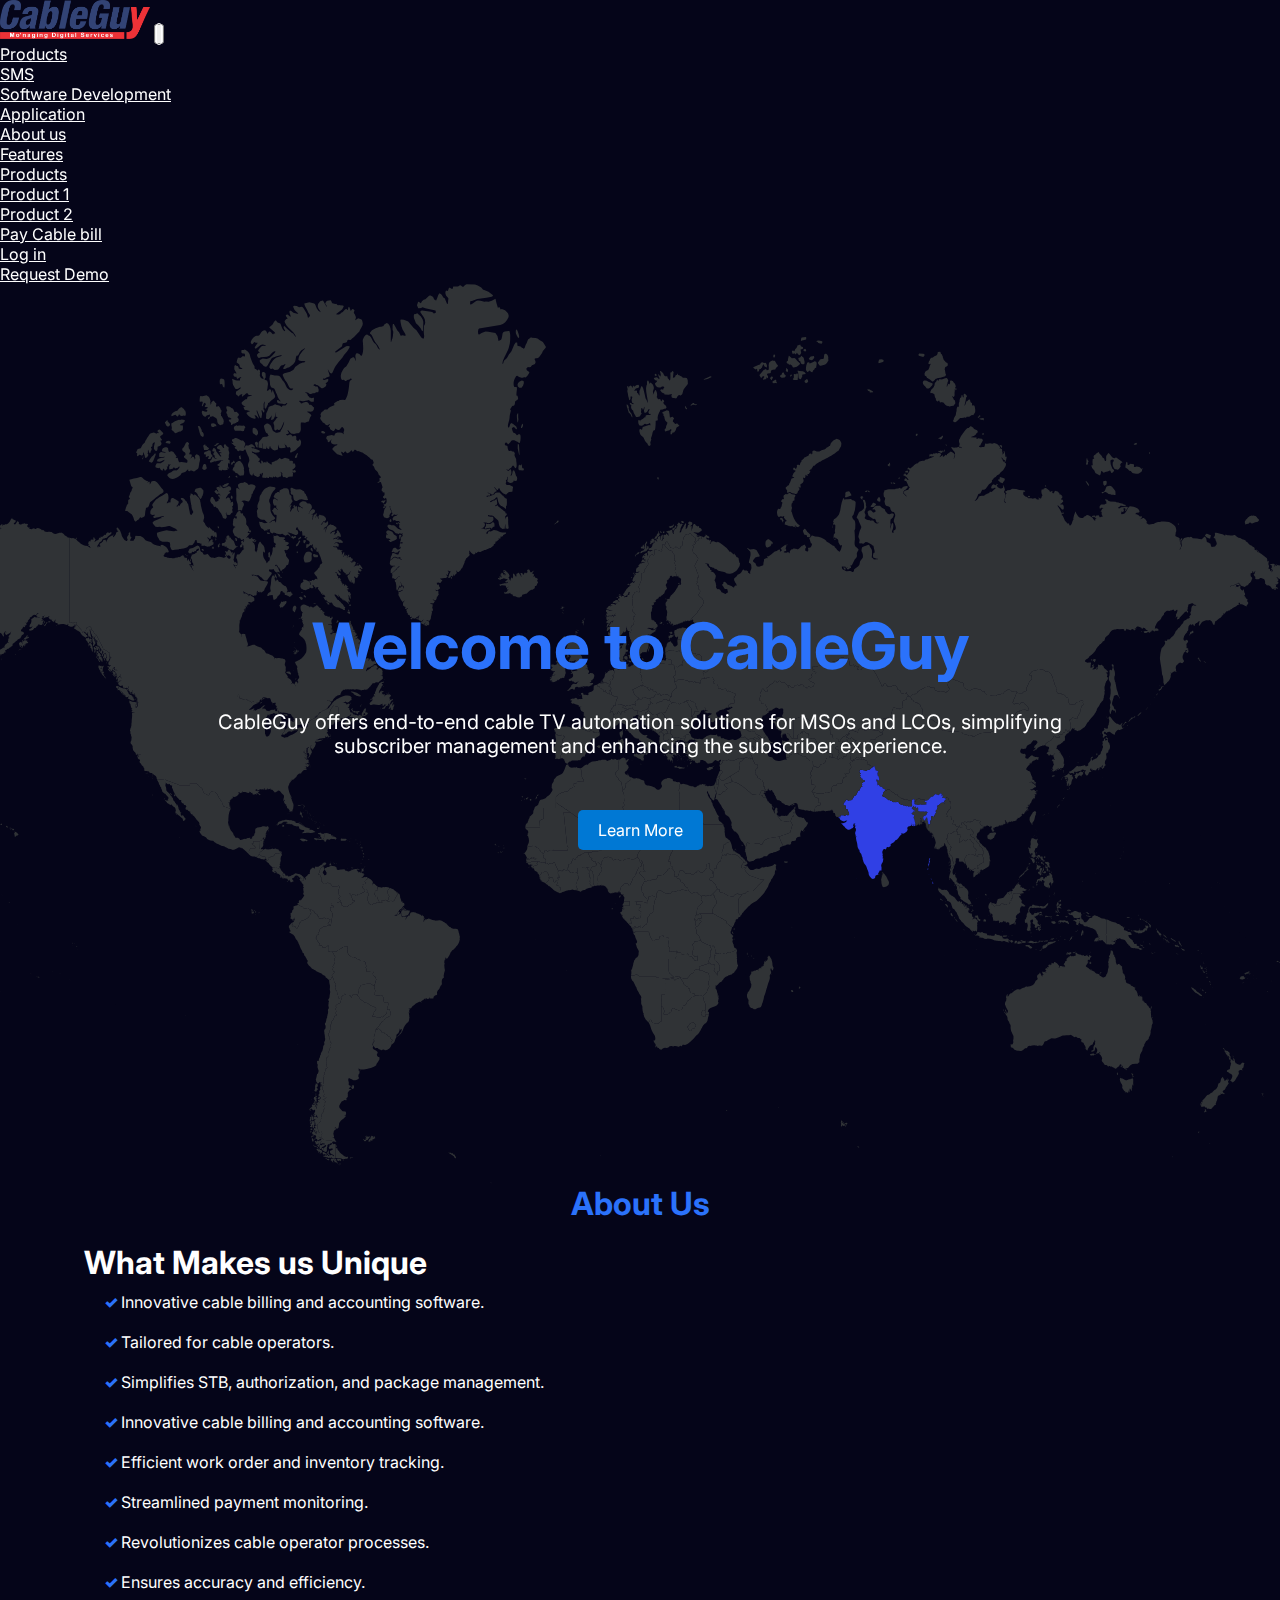
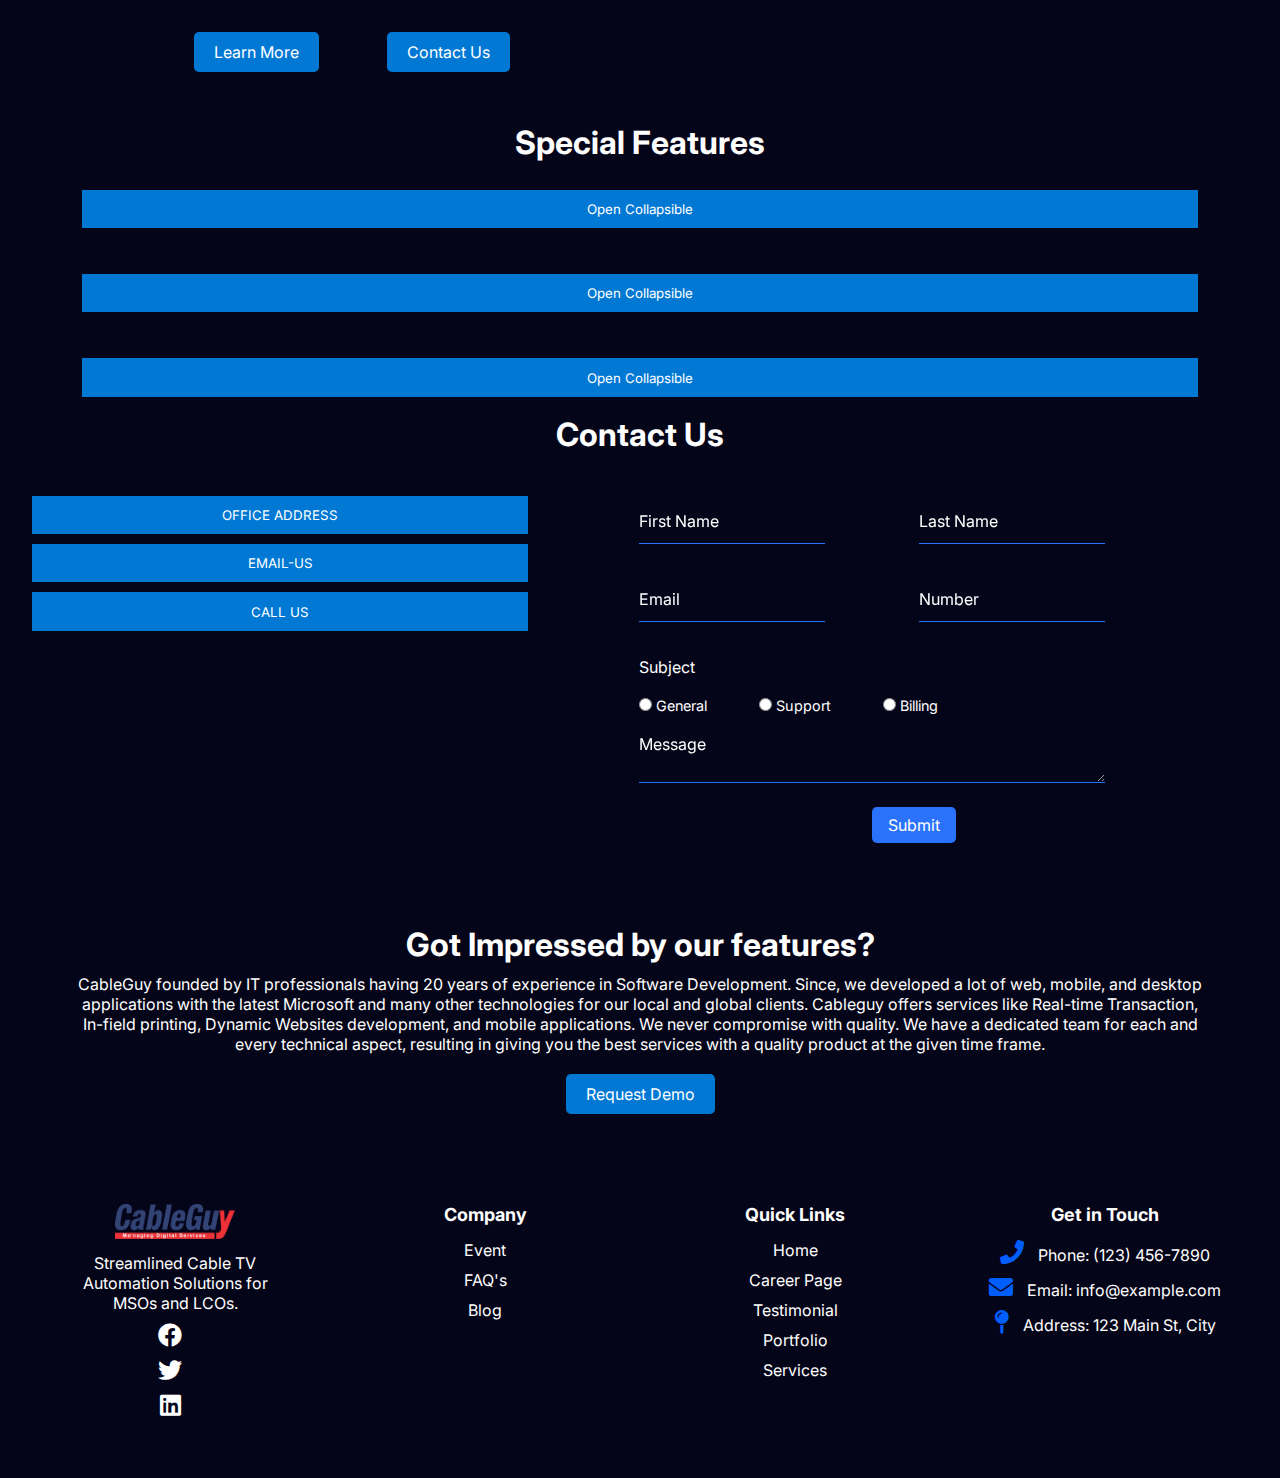
<file: index.html>
<!DOCTYPE html>
<html lang="en">

<head>
    <meta charset="UTF-8">
    <meta name="viewport" content="width=device-width, initial-scale=1.0">
    <link href="https://cdn.jsdelivr.net/npm/bootstrap@5.0.2/dist/css/bootstrap.min.css" rel="stylesheet"
        integrity="sha384-EVSTQN3/azprG1Anm3QDgpJLIm9Nao0Yz1ztcQTwFspd3yD65VohhpuuCOmLASjC" crossorigin="anonymous">
    <script src="https://cdn.jsdelivr.net/npm/bootstrap@5.0.2/dist/js/bootstrap.bundle.min.js"
        integrity="sha384-MrcW6ZMFYlzcLA8Nl+NtUVF0sA7MsXsP1UyJoMp4YLEuNSfAP+JcXn/tWtIaxVXM"
        crossorigin="anonymous"></script>
    <link rel="stylesheet" href="https://cdnjs.cloudflare.com/ajax/libs/font-awesome/5.15.3/css/all.min.css">
    <link rel="stylesheet" href="style.css">
    <script src="https://www.amcharts.com/lib/4/core.js"></script>
    <script src="https://www.amcharts.com/lib/4/maps.js"></script>
    <script src="https://www.amcharts.com/lib/4/geodata/worldLow.js"></script>
    <script src="https://www.amcharts.com/lib/4/themes/animated.js"></script>
    <script src="https://code.jquery.com/jquery-3.6.0.min.js"></script>
    <title>Cable Guy</title>
</head>

<body id="progressBarContainer">
    <!-- -------------------------------------------
                    navbar 
        -------------------------- -->
    <nav class="navbar navbar-expand-lg">
        <div class="container-fluid position-relative">
            <a class="navbar-brand" href="index.html"><img src="./assets/images/logo.png" alt="brand-logo"
                    width="150px"></a>
            <button class="navbar-toggler ms-auto" type="button" data-bs-toggle="collapse"
                data-bs-target="#navbarSupportedContent" aria-controls="navbarSupportedContent" aria-expanded="false"
                aria-label="Toggle navigation">
                <span class="navbar-toggler-icon"
                    style="border: 1px solid #fff; border-radius: 4px; padding: 2px;"></span>
            </button>
            <div class="collapse navbar-collapse" id="navbarSupportedContent">
                <ul class="navbar-nav ms-auto">
                    <li class="nav-item dropdown text-md-start text-center">
                        <a class="nav-link dropdown-toggle" href="#" id="productsDropdown" role="button"
                            data-bs-toggle="dropdown" aria-expanded="false">
                            Products
                        </a>
                        <ul class="dropdown-menu" id="product-dropdown" aria-labelledby="productsDropdown">
                            <li class="text-md-start text-center text-white"><a class="dropdown-item "
                                    href="csm-service.html">SMS</a>
                            </li>
                            <li class="text-md-start text-center"><a class="dropdown-item"
                                    href="sds-service.html">Software
                                    Development</a></li>
                            <li class="text-md-start text-center"><a class="dropdown-item"
                                    href="app-service.html">Application</a></li>
                        </ul>
                    </li>
                    <li class="nav-item text-md-start text-center">
                        <a class="nav-link" href="./about-us.html">About us</a>
                    </li>
                    <li class="nav-item text-md-start text-center">
                        <a class="nav-link" href="./special.html">Features</a>
                    </li>
                    <li class="nav-item dropdown text-md-start text-center">
                        <a class="nav-link dropdown-toggle" href="#" id="productsDropdown" role="button"
                            data-bs-toggle="dropdown" aria-expanded="false">
                            Products
                        </a>
                        <ul class="dropdown-menu" id="product-dropdown" aria-labelledby="productsDropdown">
                            <li class="text-md-start text-center text-white"><a class="dropdown-item " href="#">Product
                                    1</a></li>
                            <li class="text-md-start text-center"><a class="dropdown-item" href="#">Product 2</a></li>
                        </ul>
                    </li>

                    <li class="nav-item text-md-start text-center">
                        <a class="nav-link" href="#">Pay Cable bill</a>
                    </li>
                    <li class="nav-item text-md-start text-center">
                        <a class="nav-link" href="#">Log in</a>
                    </li>
                    <li class="nav-item text-md-start text-center">
                        <a class="nav-link" href="contact.html">Request Demo</a>
                    </li>
                </ul>
            </div>
        </div>
    </nav>
    <!-- -------------------------------------------
                    hero
        -------------------------- -->
    <section class="hero">
        <div class="hero-content">
            <div class="hero-text">
                <h1>Welcome to CableGuy</h1>
                <p>CableGuy offers end-to-end cable TV automation solutions for MSOs and LCOs, simplifying subscriber
                    management
                    and enhancing the subscriber experience.</p>
                <button id="primary-btn">Learn More</button>
            </div>
        </div>
    </section>
    <!-- -------------------------------------------
                our-services
        -------------------------- -->
    <!-- ---------------------------------------------------------------
                                  about us
     --------------------------------------------------------------------->
    <h1 id="about-us-heading">About Us</h1>
    <section class="about-us" id="about-us">
        <div class="about-points">
            <h1>What Makes us Unique</h1>
            <ul>
                <li>Innovative cable billing and accounting software.</li>
                <li>Tailored for cable operators.</li>
                <li>Simplifies STB, authorization, and package management.</li>
                <li>Innovative cable billing and accounting software.</li>
                <li>Efficient work order and inventory tracking.</li>
                <li>Streamlined payment monitoring.</li>
                <li>Revolutionizes cable operator processes.</li>
                <li>Ensures accuracy and efficiency.</li>
            </ul>
            <div class="about-btn">
                <a href="about-us.html"><button id="primary-btn">Learn More</button></a>
                <a href="contact.html"><button id="primary-btn">Contact Us</button></a>
            </div>
        </div>
        <div class="rotating-globe">
            <!-- <div class="globe-container">
                <img src="./assets/images/Earth.svg" alt="rotating-globe">
            </div> -->
            <div id="chartdiv"></div>
        </div>
    </section>
    <!-- -------------------------------------------------------------------
                                special features
     -------------------------------------------------------------->
    <section class="special-features" id="special-features">
        <div class="special-heading">
            <h1>Special Features</h1>
        </div>
        <div class="expand-collapse">
            <button type="button" class="collapsible-btn" id="collapse-btn">Open Collapsible</button>
            <div class="collapse-content">
                <div class="collapse-element">
                    <figure>
                        <img src="./assets/icons/collapse-icon.svg" alt="expand icon">
                        <figcaption>SUBSCRIBER MANAGEMENT SYSTEM</figcaption>
                    </figure>

                    <figure>
                        <img src="./assets/icons/collapse-icon.svg" alt="expand icon">
                        <figcaption>SUBSCRIBER MANAGEMENT SYSTEM</figcaption>
                    </figure>
                    <figure>
                        <img src="./assets/icons/collapse-icon.svg" alt="expand icon">
                        <figcaption>SUBSCRIBER MANAGEMENT SYSTEM</figcaption>
                    </figure>
                </div>
            </div>
        </div>
        <div class="expand-collapse">
            <button type="button" class="collapsible-btn" id="collapse-btn">Open Collapsible</button>
            <div class="collapse-content">
                <div class="collapse-element">
                    <figure>
                        <img src="./assets/icons/collapse-icon.svg" alt="expand icon">
                        <figcaption>SUBSCRIBER MANAGEMENT SYSTEM</figcaption>
                    </figure>
                    <figure>
                        <img src="./assets/icons/collapse-icon.svg" alt="expand icon">
                        <figcaption>SUBSCRIBER MANAGEMENT SYSTEM</figcaption>
                    </figure>
                    <figure>
                        <img src="./assets/icons/collapse-icon.svg" alt="expand icon">
                        <figcaption>SUBSCRIBER MANAGEMENT SYSTEM</figcaption>
                    </figure>
                </div>
                <!-- <button id="primary-btn">Learn More</button> -->
            </div>
        </div>
        <div class="expand-collapse">
            <button type="button" class="collapsible-btn" id="collapse-btn">Open Collapsible</button>
            <div class="collapse-content">
                <div class="collapse-element">
                    <figure>
                        <img src="./assets/icons/collapse-icon.svg" alt="expand icon">
                        <figcaption>SUBSCRIBER MANAGEMENT SYSTEM</figcaption>
                    </figure>
                    <figure>
                        <img src="./assets/icons/collapse-icon.svg" alt="expand icon">
                        <figcaption>SUBSCRIBER MANAGEMENT SYSTEM</figcaption>
                    </figure>
                    <figure>
                        <img src="./assets/icons/collapse-icon.svg" alt="expand icon">
                        <figcaption>SUBSCRIBER MANAGEMENT SYSTEM</figcaption>
                    </figure>
                </div>
                <!-- <button id="primary-btn">Learn More</button> -->
            </div>
        </div>
    </section>
    <!-- -------------------------------------------------------------------
                              contact us
     -------------------------------------------------------------->
    <h1 id="contact-us-heading">Contact Us</h1>
    <section class="contact-us">
        <div class="contact expand-collapse">
            <button class="collapsible-btn" id="collapse-btn">
                OFFICE ADDRESS
            </button>
            <div class="collapse-content">
                <div class="address-section">
                    <div class="contact-us-icon">
                        <i class="fas fa-map-marker blue-icon"></i>
                        <p>
                            CableGuy CATV Business Process Automation Private Limited, 509, 5th Floor, Ostwal
                            Shopping
                            Center, Opp. Bhayander Railway Station, Bhayander East, Thane - 401105
                        </p>
                    </div>

                </div>
                <div class="map-section">
                    <!-- Embed your map here, such as an iframe from Google Maps -->
                    <iframe
                        src="https://www.google.com/maps/embed?pb=!1m18!1m12!1m3!1d12345.678901234567!2d-78.1234567!3d40.9876543!2m3!1f0!2f0!3f0!3m2!1i1024!2i768!4f13.1!3m3!1m2!1s0x0:0x0!2zMzfCsDI3JzE1LjMiTiA3OMKwMzInMDMuMCJX!5e0!3m2!1sen!2sus!4v1234567890"
                        width="100%" height="300" style="border:0;" allowfullscreen="" loading="lazy">
                    </iframe>
                </div>
            </div>
            <button class="collapsible-btn" id="collapse-btn">
                EMAIL-US
            </button>
            <div class="collapse-content">
                <div class="address-section">
                    <div class="contact-us-icon">
                        <i class="fas fa-envelope blue-icon"></i>
                        <div class="map-section">
                            <p>support@cableguy.in <br> info@cableguy.in</p>
                        </div>
                    </div>
                    <p>Send us your query anytime!</p>
                </div>
            </div>
            <button class="collapsible-btn" id="collapse-btn">
                CALL US
            </button>
            <div class="collapse-content">
                <div class="address-section">
                    <div class="contact-us-icon">
                        <i class="fas fa-phone blue-icon"></i>
                        <div class="map-section">
                            <p>9702499222 <br> 9702797021</p>
                        </div>
                    </div>
                    <p>Mon to Fri 10am to 8pm</p>
                </div>
            </div>
        </div>

        <!-- contact form -->
        <div class="contact contact-form">
            <form>
                <div class="user-names">
                    <div class="form-group">
                        <div class="input-wrapper">
                            <input type="text" class="input-field" id="first-name" name="first-name" required>
                            <label for="first-name" class="input-label">First Name</label>
                        </div>
                    </div>
                    <div class="form-group">
                        <div class="input-wrapper">
                            <input type="text" class="input-field" id="last-name" name="last-name" required>
                            <label for="last-name" class="input-label">Last Name</label>
                        </div>
                    </div>
                </div>
                <div class="phone-email">
                    <div class="form-group">
                        <div class="input-wrapper">
                            <input type="email" class="input-field" id="email" name="email" required>
                            <label for="email" class="input-label">Email</label>
                        </div>
                    </div>
                    <div class="form-group">
                        <div class="input-wrapper">
                            <input type="tel" class="input-field" id="phone" name="phone" required>
                            <label for="phone" class="input-label">Number</label>
                        </div>
                    </div>
                </div>
                <div>
                    <div class="form-group">
                        <label for="subject">Subject</label>
                        <div class="radio-group">
                            <label><input type="radio" name="subject" value="General" required> General</label>
                            <label><input type="radio" name="subject" value="Support" required> Support</label>
                            <label><input type="radio" name="subject" value="Billing" required> Billing</label>
                        </div>
                    </div>
                </div>
                <div class="form-group">
                    <div class="input-wrapper">
                        <textarea class="input-field" id="message" name="message" required></textarea>
                        <label for="message" class="input-label">Message</label>
                    </div>
                </div>
                <div class="form-group">
                    <button type="submit">Submit</button>
                </div>
            </form>
        </div>
    </section>
    <!---------------------------------------------------------------------
            Got Impressed by our features?
     -------------------------------------------------------------->
    <section class="got-impressed">
        <h1>Got Impressed by our features?</h1>
        <div class="impressed-body">
            <p class=>CableGuy founded by IT professionals having 20 years of experience in Software
                Development. Since, we developed a lot of web, mobile, and desktop applications with the latest
                Microsoft and
                many other technologies for our local and global clients. Cableguy offers services like Real-time
                Transaction,
                In-field printing, Dynamic Websites development, and mobile applications. We never compromise with
                quality. We
                have a dedicated team for each and every technical aspect, resulting in giving you the best services
                with a
                quality product at the given time frame.</p>
            <button type="submit" id="primary-btn">Request Demo</button>
        </div>
    </section>

    <!---------------------------------------------------
                                 footer
         ------------------------------------------------>
    <footer class="footer">
        <div class="column">
            <img src="./assets/images/logo.png" alt="Company Logo" width="120" height="35">
            <p>Streamlined Cable TV Automation Solutions for MSOs and LCOs.</p>
            <ul class="social-icons">
                <ul class="social-icons">
                    <li><a href="https://www.facebook.com" class="social-link"><i
                                class="fab fa-facebook social-icon"></i></a>
                    </li>
                    <li><a href="https://www.twitter.com" class="social-link"><i
                                class="fab fa-twitter social-icon"></i></a></li>
                    <li><a href="https://www.linkedin.com" class="social-link"><i
                                class="fab fa-linkedin social-icon"></i></a>
                    </li>
                </ul>


            </ul>
        </div>
        <div class="column">
            <h3>Company</h3>
            <ul>
                <li><a href="#">Event</a></li>
                <li><a href="#">FAQ's</a></li>
                <li><a href="#">Blog</a></li>
            </ul>
        </div>
        <div class="column">
            <h3>Quick Links</h3>
            <ul>
                <li><a href="index.html">Home</a></li>
                <li><a href="#">Career Page</a></li>
                <li><a href="#">Testimonial</a></li>
                <li><a href="#">Portfolio</a></li>
                <li><a href="#">Services</a></li>
            </ul>
        </div>
        <div class="column">
            <h3>Get in Touch</h3>
            <ul>
                <li><i class="fas fa-phone contact-icon social-icon"></i> Phone: (123) 456-7890</li>
                <li><i class="fas fa-envelope contact-icon social-icon"></i> Email: info@example.com</li>
                <li><i class="fas fa-map-pin contact-icon social-icon"></i> Address: 123 Main St, City</li>

            </ul>
        </div>
    </footer>

    <script src="script.js"></script>
</body>

</html>
</file>
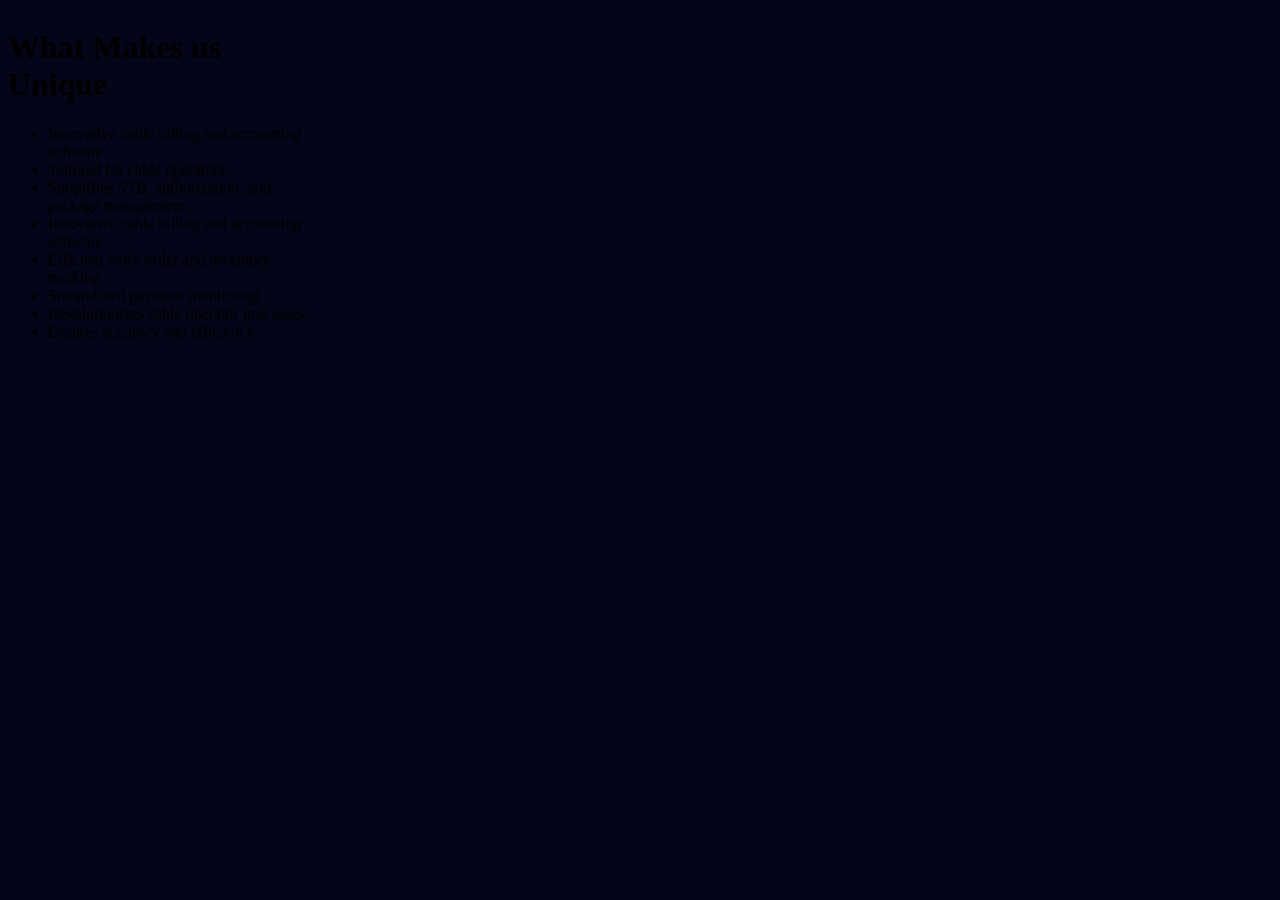
<file: about-globe.html>
<!DOCTYPE html>
<html lang="en">

<head>
    <meta charset="UTF-8">
    <meta name="viewport" content="width=device-width, initial-scale=1.0">
    <title>Document</title>
    <script src="https://www.amcharts.com/lib/4/core.js"></script>
    <script src="https://www.amcharts.com/lib/4/maps.js"></script>
    <script src="https://www.amcharts.com/lib/4/geodata/worldLow.js"></script>
    <script src="https://www.amcharts.com/lib/4/themes/animated.js"></script>
    <script src="https://code.jquery.com/jquery-3.6.0.min.js"></script>

    <style>
        body {
            background-color: #050519;
        }

        .about-div {
            display: flex;
            justify-content: space-evenly;
        }

        #chartdiv {
            width: 100%;
            height: 500px;
            max-width: 100%;
        }
    </style>
</head>

<body>
    <section class="about-div">
        <div class="about-points">
            <h1>What Makes us Unique</h1>
            <ul>
                <li>Innovative cable billing and accounting software.</li>
                <li>Tailored for cable operators.</li>
                <li>Simplifies STB, authorization, and package management.</li>
                <li>Innovative cable billing and accounting software.</li>
                <li>Efficient work order and inventory tracking.</li>
                <li>Streamlined payment monitoring.</li>
                <li>Revolutionizes cable operator processes.</li>
                <li>Ensures accuracy and efficiency.</li>
            </ul>
        </div>
        <div id="chartdiv"></div>
    </section>

    <script>
        // Themes begin
        am4core.useTheme(am4themes_animated);
        // Themes end

        var chart = am4core.create("chartdiv", am4maps.MapChart);

        // Set map definition
        chart.geodata = am4geodata_worldLow;

        // Set projection
        chart.projection = new am4maps.projections.Orthographic();
        chart.panBehavior = "rotateLongLat";
        chart.deltaLatitude = -20;
        chart.padding(20, 20, 20, 20);

        // Create map polygon series
        var polygonSeries = chart.series.push(new am4maps.MapPolygonSeries());

        // Make map load polygon (like country names) data from GeoJSON
        polygonSeries.useGeodata = true;
        //polygonSeries.include = ["BR", "UA", "MX", "CI"];

        // Configure series
        var polygonTemplate = polygonSeries.mapPolygons.template;
        polygonTemplate.tooltipText = "{name}";
        polygonTemplate.fill = am4core.color("#2b72fb");
        polygonTemplate.stroke = am4core.color("black");
        polygonTemplate.strokeWidth = 0.5;
        polygonTemplate.cursorOverStyle = am4core.MouseCursorStyle.pointer;
        polygonTemplate.url = "https://www.datadrum.com/main.php?package={id}";
        polygonTemplate.urlTarget = "_blank";

        var graticuleSeries = chart.series.push(new am4maps.GraticuleSeries());
        graticuleSeries.mapLines.template.line.stroke = am4core.color("#ffffff");
        graticuleSeries.mapLines.template.line.strokeOpacity = 0.08;
        graticuleSeries.fitExtent = false;


        chart.backgroundSeries.mapPolygons.template.polygon.fillOpacity = 0.1;
        chart.backgroundSeries.mapPolygons.template.polygon.fill = am4core.color("#ffffff");

        // Create hover state and set alternative fill color
        var hs = polygonTemplate.states.create("hover");
        hs.properties.fill = chart.colors.getIndex(0).brighten(-0.5);

        let animation;
        setTimeout(function () {
            animation = chart.animate({ property: "deltaLongitude", to: 100000 }, 20000000);
        }, 3000)

        chart.seriesContainer.events.on("down", function () {
            //  animation.stop();
        })

        // $('#chartdiv > div > svg > g > g:nth-child(2) > g:nth-child(2) > g > g:nth-child(3)')
        $('#chartdiv > div > svg > g > g:nth-child(2) > g:nth-child(2) > g > g:nth-child(3)').hide();
        // Assuming you have a map chart
        var map = AmCharts.makeChart("chartdiv", {
            // Your map configuration here
            dataProvider: {
                map: "worldLow",
                // ... other map properties
            },
        });

        // Disable tooltips
        map.dataProvider.showDescriptionOnHover = false;
        map.write("chartdiv");
    </script>
</body>

</html>
</file>
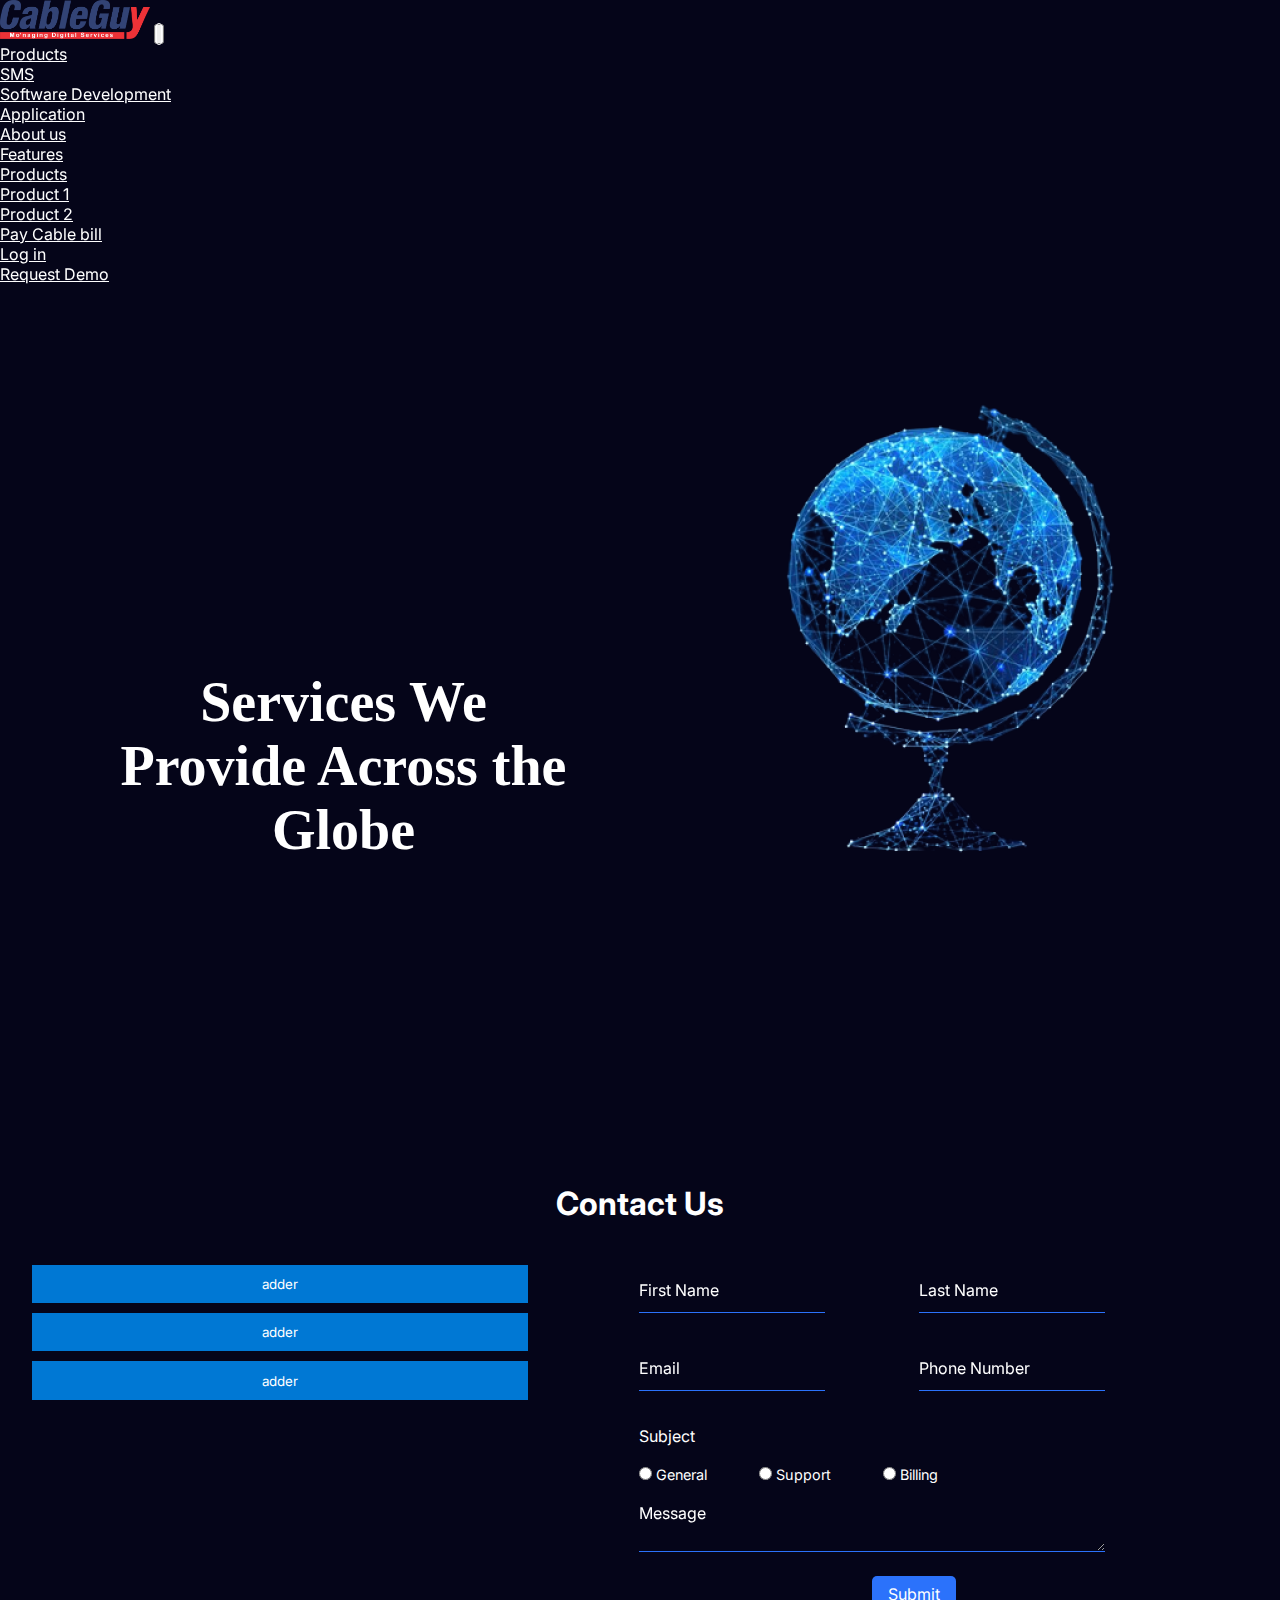
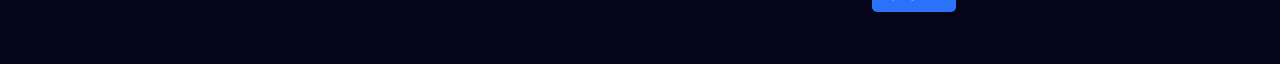
<file: contact.html>
<!DOCTYPE html>
<html lang="en">

<head>
    <meta charset="UTF-8">
    <meta name="viewport" content="width=device-width, initial-scale=1.0">
    <link href="https://cdn.jsdelivr.net/npm/bootstrap@5.0.2/dist/css/bootstrap.min.css" rel="stylesheet"
        integrity="sha384-EVSTQN3/azprG1Anm3QDgpJLIm9Nao0Yz1ztcQTwFspd3yD65VohhpuuCOmLASjC" crossorigin="anonymous">
    <script src="https://cdn.jsdelivr.net/npm/bootstrap@5.0.2/dist/js/bootstrap.bundle.min.js"
        integrity="sha384-MrcW6ZMFYlzcLA8Nl+NtUVF0sA7MsXsP1UyJoMp4YLEuNSfAP+JcXn/tWtIaxVXM"
        crossorigin="anonymous"></script>
    <link rel="stylesheet" href="style.css">
    <title>Document</title>
</head>

<body>
    <!-- -------------------------------------------
                    navbar 
        -------------------------- -->
        <nav class="navbar navbar-expand-lg">
            <div class="container-fluid position-relative">
                <a class="navbar-brand" href="index.html"><img src="./assets/images/logo.png" alt="brand-logo"
                        width="150px"></a>
                <button class="navbar-toggler ms-auto" type="button" data-bs-toggle="collapse"
                    data-bs-target="#navbarSupportedContent" aria-controls="navbarSupportedContent" aria-expanded="false"
                    aria-label="Toggle navigation">
                    <span class="navbar-toggler-icon"
                        style="border: 1px solid #fff; border-radius: 4px; padding: 2px;"></span>
                </button>
                <div class="collapse navbar-collapse" id="navbarSupportedContent">
                    <ul class="navbar-nav ms-auto">
                        <li class="nav-item dropdown text-md-start text-center">
                            <a class="nav-link dropdown-toggle" href="#" id="productsDropdown" role="button"
                                data-bs-toggle="dropdown" aria-expanded="false">
                                Products
                            </a>
                            <ul class="dropdown-menu" id="product-dropdown" aria-labelledby="productsDropdown">
                                <li class="text-md-start text-center text-white"><a class="dropdown-item "
                                        href="csm-service.html">SMS</a>
                                </li>
                                <li class="text-md-start text-center"><a class="dropdown-item"
                                        href="sds-service.html">Software
                                        Development</a></li>
                                <li class="text-md-start text-center"><a class="dropdown-item"
                                        href="app-service.html">Application</a></li>
                            </ul>
                        </li>
                        <li class="nav-item text-md-start text-center">
                            <a class="nav-link" href="./about-us.html">About us</a>
                        </li>
                        <li class="nav-item text-md-start text-center">
                            <a class="nav-link" href="./special.html">Features</a>
                        </li>
                        <li class="nav-item dropdown text-md-start text-center">
                            <a class="nav-link dropdown-toggle" href="#" id="productsDropdown" role="button"
                                data-bs-toggle="dropdown" aria-expanded="false">
                                Products
                            </a>
                            <ul class="dropdown-menu" id="product-dropdown" aria-labelledby="productsDropdown">
                                <li class="text-md-start text-center text-white"><a class="dropdown-item " href="#">Product
                                        1</a></li>
                                <li class="text-md-start text-center"><a class="dropdown-item" href="#">Product 2</a></li>
                            </ul>
                        </li>
    
                        <li class="nav-item text-md-start text-center">
                            <a class="nav-link" href="#">Pay Cable bill</a>
                        </li>
                        <li class="nav-item text-md-start text-center">
                            <a class="nav-link" href="#">Log in</a>
                        </li>
                        <li class="nav-item text-md-start text-center">
                            <a class="nav-link" href="contact.html">Request Demo</a>
                        </li>
                    </ul>
                </div>
            </div>
        </nav>
    <!-- ---------------------------------------------------
                                      hero
     ----------------------------------------------------->
    <section class="special-hero">
        <div class="special-hero-header">
            <div class="special-hero-heading">
                <h1>
                    Services We Provide Across the Globe
                </h1>
            </div>
            <div class="special-hero-img">
                <img src="./assets/images/special-hero.png" alt="special-hero" />
            </div>
        </div>
    </section>
    <!-- -------------------------------------------------------------------
                              contact us
     -------------------------------------------------------------->
    <h1 id="contact-us-heading">Contact Us</h1>
    <section class="contact-us">
        <div class="contact expand-collapse">
            <button class="collapsible-btn" id="collapse-btn">
                adder
            </button>
            <div class="collapse-content">
                <div class="address-section">
                    <div class="contact-us-icon">
                        <i class="fas fa-map-marker blue-icon"></i>
                        <p>
                            123 Main Street<br>
                            City, State 12345<br>
                            Country
                        </p>
                    </div>

                </div>
                <div class="map-section">
                    <!-- Embed your map here, such as an iframe from Google Maps -->
                    <iframe
                        src="https://www.google.com/maps/embed?pb=!1m18!1m12!1m3!1d12345.678901234567!2d-78.1234567!3d40.9876543!2m3!1f0!2f0!3f0!3m2!1i1024!2i768!4f13.1!3m3!1m2!1s0x0:0x0!2zMzfCsDI3JzE1LjMiTiA3OMKwMzInMDMuMCJX!5e0!3m2!1sen!2sus!4v1234567890"
                        width="400" height="300" style="border:0;" allowfullscreen="" loading="lazy">
                    </iframe>
                </div>
            </div>
            <button class="collapsible-btn" id="collapse-btn">
                adder
            </button>
            <div class="collapse-content">
                <div class="address-section">
                    <div class="contact-us-icon">
                        <i class="fas fa-envelope blue-icon"></i>
                        <div class="map-section">
                            <h1>Email-us</h1>
                            <ul>
                                <li>support@cableguy.in</li>
                                <li>info@cableguy.in</li>
                            </ul>
                        </div>
                    </div>

                </div>

            </div>
            <button class="collapsible-btn" id="collapse-btn">
                adder
            </button>
            <div class="collapse-content">
                <div class="address-section">
                    <div class="contact-us-icon">
                        <i class="fas fa-phone blue-icon"></i>
                        <div class="map-section">
                            <h1>Contact Us</h1>
                            <ul>
                                <li>9702499222</li>
                                <li>9702797021</li>
                            </ul>
                            <p>Mon to Fri 10am to 8pm</p>
                        </div>
                    </div>

                </div>

            </div>
        </div>

        <!-- contact form -->
        <div class="contact contact-form">
            <form>
                <div class="user-names">
                    <div class="form-group">
                        <div class="input-wrapper">
                            <input type="text" class="input-field" id="first-name" name="first-name" required>
                            <label for="first-name" class="input-label">First Name</label>
                        </div>
                    </div>
                    <div class="form-group">
                        <div class="input-wrapper">
                            <input type="text" class="input-field" id="last-name" name="last-name" required>
                            <label for="last-name" class="input-label">Last Name</label>
                        </div>
                    </div>
                </div>
                <div class="phone-email">
                    <div class="form-group">
                        <div class="input-wrapper">
                            <input type="email" class="input-field" id="email" name="email" required>
                            <label for="email" class="input-label">Email</label>
                        </div>
                    </div>
                    <div class="form-group">
                        <div class="input-wrapper">
                            <input type="tel" class="input-field" id="phone" name="phone" required>
                            <label for="phone" class="input-label">Phone Number</label>
                        </div>
                    </div>
                </div>

                <div class="form-group">
                    <label for="subject">Subject</label>
                    <div class="radio-group">
                        <label><input type="radio" name="subject" value="General" required> General</label>
                        <label><input type="radio" name="subject" value="Support" required> Support</label>
                        <label><input type="radio" name="subject" value="Billing" required> Billing</label>
                    </div>
                </div>
                <div class="form-group">
                    <div class="input-wrapper">
                        <textarea class="input-field" id="message" name="message" required></textarea>
                        <label for="message" class="input-label">Message</label>
                    </div>
                </div>
                <div class="form-group">
                    <button type="submit">Submit</button>
                </div>
            </form>
        </div>
    </section>
    <script src="script.js"></script>
</body>

</html>
</file>
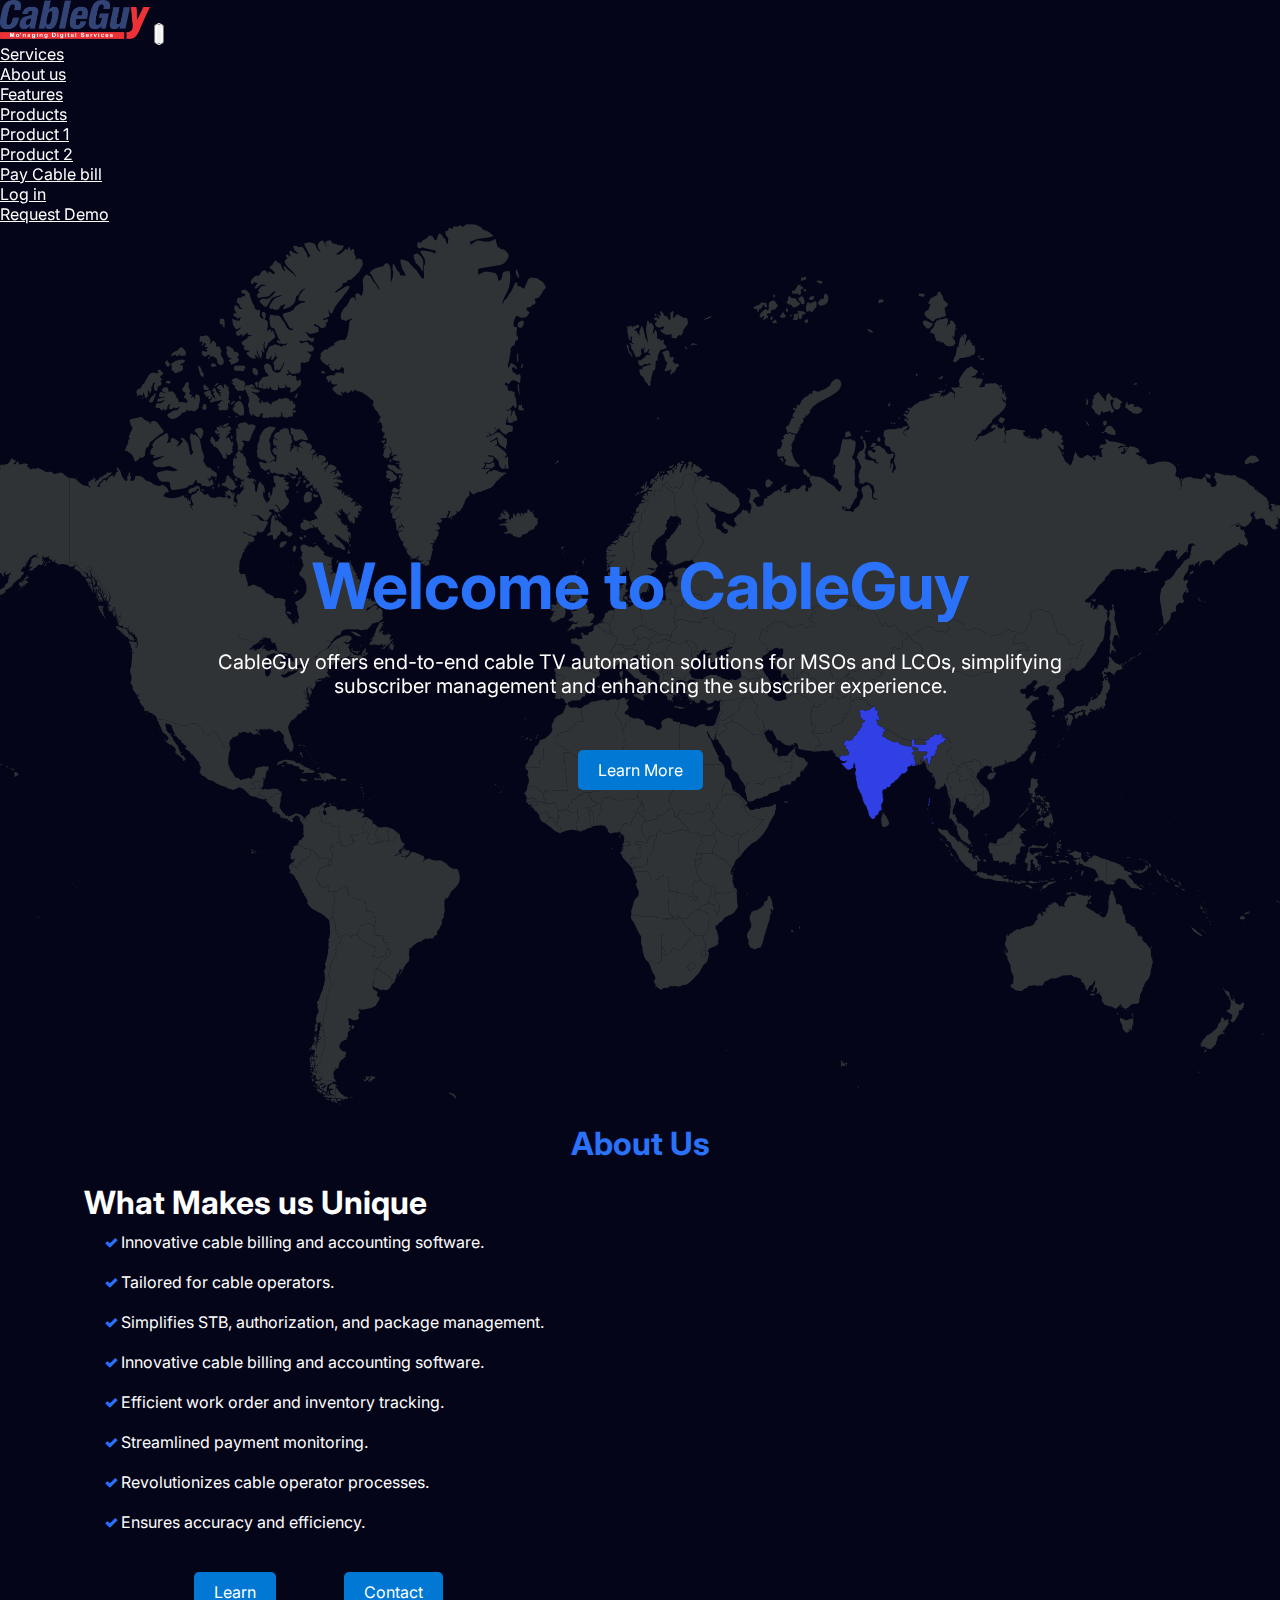
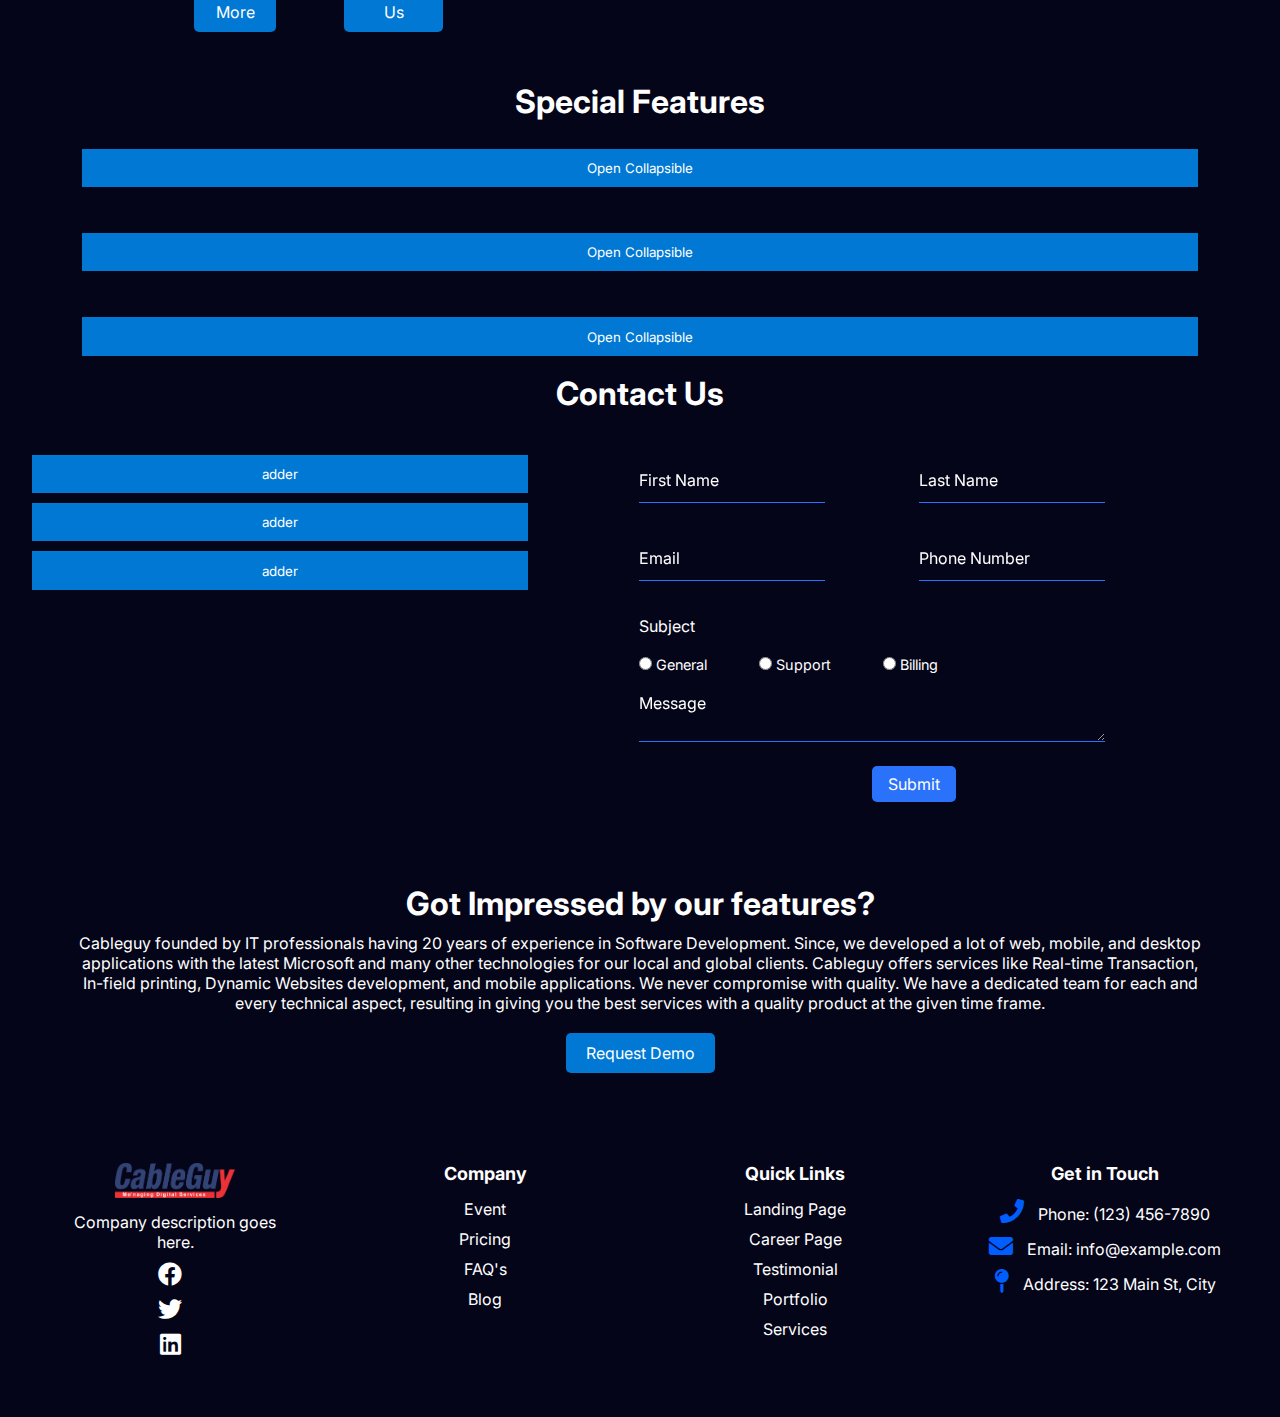
<file: try.html>
<!DOCTYPE html>
<html lang="en">

<head>
    <meta charset="UTF-8">
    <meta name="viewport" content="width=device-width, initial-scale=1.0">
    <link href="https://cdn.jsdelivr.net/npm/bootstrap@5.0.2/dist/css/bootstrap.min.css" rel="stylesheet"
        integrity="sha384-EVSTQN3/azprG1Anm3QDgpJLIm9Nao0Yz1ztcQTwFspd3yD65VohhpuuCOmLASjC" crossorigin="anonymous">
    <script src="https://cdn.jsdelivr.net/npm/bootstrap@5.0.2/dist/js/bootstrap.bundle.min.js"
        integrity="sha384-MrcW6ZMFYlzcLA8Nl+NtUVF0sA7MsXsP1UyJoMp4YLEuNSfAP+JcXn/tWtIaxVXM"
        crossorigin="anonymous"></script>
    <link rel="stylesheet" href="https://cdnjs.cloudflare.com/ajax/libs/font-awesome/5.15.3/css/all.min.css">
    <script src="https://www.amcharts.com/lib/4/core.js"></script>
    <script src="https://www.amcharts.com/lib/4/maps.js"></script>
    <script src="https://www.amcharts.com/lib/4/geodata/worldLow.js"></script>
    <script src="https://www.amcharts.com/lib/4/themes/animated.js"></script>
    <script src="https://code.jquery.com/jquery-3.6.0.min.js"></script>

    <link rel="stylesheet" href="style.css">
    <title>Cable Guy</title>
</head>

<body id="progressBarContainer">
    <!-- -------------------------------------------
                    navbar 
        -------------------------- -->
    <nav class="navbar navbar-expand-lg">
        <div class="container-fluid position-relative">
            <a class="navbar-brand" href="index.html"><img src="./assets/images/logo.png" alt="brand-logo"
                    width="150px"></a>
            <button class="navbar-toggler ms-auto" type="button" data-bs-toggle="collapse"
                data-bs-target="#navbarSupportedContent" aria-controls="navbarSupportedContent" aria-expanded="false"
                aria-label="Toggle navigation">
                <span class="navbar-toggler-icon"
                    style="border: 1px solid #fff; border-radius: 4px; padding: 2px;"></span>
            </button>
            <div class="collapse navbar-collapse" id="navbarSupportedContent">
                <ul class="navbar-nav ms-auto">
                    <li class="nav-item text-md-start text-center">
                        <a class="nav-link" href="#">Services</a>
                    </li>
                    <li class="nav-item text-md-start text-center">
                        <a class="nav-link" href="./about-us.html">About us</a>
                    </li>
                    <li class="nav-item text-md-start text-center">
                        <a class="nav-link" href="./special.html">Features</a>
                    </li>
                    <li class="nav-item dropdown text-md-start text-center">
                        <a class="nav-link dropdown-toggle" href="#" id="productsDropdown" role="button"
                            data-bs-toggle="dropdown" aria-expanded="false">
                            Products
                        </a>
                        <ul class="dropdown-menu" id="product-dropdown" aria-labelledby="productsDropdown">
                            <li class="text-md-start text-center text-white"><a class="dropdown-item " href="#">Product
                                    1</a></li>
                            <li class="text-md-start text-center"><a class="dropdown-item" href="#">Product 2</a></li>
                        </ul>
                    </li>
                    <li class="nav-item text-md-start text-center">
                        <a class="nav-link" href="#">Pay Cable bill</a>
                    </li>
                    <li class="nav-item text-md-start text-center">
                        <a class="nav-link" href="#">Log in</a>
                    </li>
                    <li class="nav-item text-md-start text-center">
                        <a class="nav-link" href="#">Request Demo</a>
                    </li>
                </ul>
            </div>
        </div>
    </nav>
    <!-- -------------------------------------------
                    hero
        -------------------------- -->
    <section class="hero">
        <div class="hero-content">
            <div class="hero-text">
                <h1>Welcome to CableGuy</h1>
                <p>CableGuy offers end-to-end cable TV automation solutions for MSOs and LCOs, simplifying subscriber
                    management
                    and enhancing the subscriber experience.</p>
                <button id="primary-btn">Learn More</button>
            </div>
        </div>
    </section>
    <!-- -------------------------------------------
                our-services
        -------------------------- -->
    <!-- ---------------------------------------------------------------
                                  about us
     --------------------------------------------------------------------->
    <h1 id="about-us-heading">About Us</h1>
    <section class="about-us" id="about-us">
        <div class="about-points">
            <h1>What Makes us Unique</h1>
            <ul>
                <li>Innovative cable billing and accounting software.</li>
                <li>Tailored for cable operators.</li>
                <li>Simplifies STB, authorization, and package management.</li>
                <li>Innovative cable billing and accounting software.</li>
                <li>Efficient work order and inventory tracking.</li>
                <li>Streamlined payment monitoring.</li>
                <li>Revolutionizes cable operator processes.</li>
                <li>Ensures accuracy and efficiency.</li>
            </ul>
            <div class="about-btn">
                <button id="primary-btn">Learn More</button>
                <button id="primary-btn">Contact Us</button>
            </div>
        </div>
        <div id="chartdiv"></div>
    </section>
    <!-- -------------------------------------------------------------------
                                special features
     -------------------------------------------------------------->
    <section class="special-features" id="special-features">
        <div class="special-heading">
            <h1>Special Features</h1>
        </div>
        <div class="expand-collapse">
            <button type="button" class="collapsible-btn" id="collapse-btn">Open Collapsible</button>
            <div class="collapse-content">
                <div class="collapse-element">
                    <figure>
                        <img src="./assets/icons/collapse-icon.svg" alt="expand icon">
                        <figcaption>SUBSCRIBER MANAGEMENT SYSTEM</figcaption>
                    </figure>

                    <figure>
                        <img src="./assets/icons/collapse-icon.svg" alt="expand icon">
                        <figcaption>SUBSCRIBER MANAGEMENT SYSTEM</figcaption>
                    </figure>
                    <figure>
                        <img src="./assets/icons/collapse-icon.svg" alt="expand icon">
                        <figcaption>SUBSCRIBER MANAGEMENT SYSTEM</figcaption>
                    </figure>
                </div>
                <!-- <button id="primary-btn">Learn More</button> -->
            </div>
        </div>
        <div class="expand-collapse">
            <button type="button" class="collapsible-btn" id="collapse-btn">Open Collapsible</button>
            <div class="collapse-content">
                <div class="collapse-element">
                    <figure>
                        <img src="./assets/icons/collapse-icon.svg" alt="expand icon">
                        <figcaption>SUBSCRIBER MANAGEMENT SYSTEM</figcaption>
                    </figure>
                    <figure>
                        <img src="./assets/icons/collapse-icon.svg" alt="expand icon">
                        <figcaption>SUBSCRIBER MANAGEMENT SYSTEM</figcaption>
                    </figure>
                    <figure>
                        <img src="./assets/icons/collapse-icon.svg" alt="expand icon">
                        <figcaption>SUBSCRIBER MANAGEMENT SYSTEM</figcaption>
                    </figure>
                </div>
                <!-- <button id="primary-btn">Learn More</button> -->
            </div>
        </div>
        <div class="expand-collapse">
            <button type="button" class="collapsible-btn" id="collapse-btn">Open Collapsible</button>
            <div class="collapse-content">
                <div class="collapse-element">
                    <figure>
                        <img src="./assets/icons/collapse-icon.svg" alt="expand icon">
                        <figcaption>SUBSCRIBER MANAGEMENT SYSTEM</figcaption>
                    </figure>
                    <figure>
                        <img src="./assets/icons/collapse-icon.svg" alt="expand icon">
                        <figcaption>SUBSCRIBER MANAGEMENT SYSTEM</figcaption>
                    </figure>
                    <figure>
                        <img src="./assets/icons/collapse-icon.svg" alt="expand icon">
                        <figcaption>SUBSCRIBER MANAGEMENT SYSTEM</figcaption>
                    </figure>
                </div>
                <!-- <button id="primary-btn">Learn More</button> -->
            </div>
        </div>
    </section>
    <!-- -------------------------------------------------------------------
                              contact us
     -------------------------------------------------------------->
    <h1 id="contact-us-heading">Contact Us</h1>
    <section class="contact-us">
        <div class="contact expand-collapse">
            <button class="collapsible-btn" id="collapse-btn">
                adder
            </button>
            <div class="collapse-content">
                <div class="address-section">
                    <div class="contact-us-icon">
                        <i class="fas fa-map-marker blue-icon"></i>
                        <p>
                            123 Main Street<br>
                            City, State 12345<br>
                            Country
                        </p>
                    </div>

                </div>
                <div class="map-section">
                    <!-- Embed your map here, such as an iframe from Google Maps -->
                    <iframe
                        src="https://www.google.com/maps/embed?pb=!1m18!1m12!1m3!1d12345.678901234567!2d-78.1234567!3d40.9876543!2m3!1f0!2f0!3f0!3m2!1i1024!2i768!4f13.1!3m3!1m2!1s0x0:0x0!2zMzfCsDI3JzE1LjMiTiA3OMKwMzInMDMuMCJX!5e0!3m2!1sen!2sus!4v1234567890"
                        width="400" height="300" style="border:0;" allowfullscreen="" loading="lazy">
                    </iframe>
                </div>
            </div>
            <button class="collapsible-btn" id="collapse-btn">
                adder
            </button>
            <div class="collapse-content">
                <div class="address-section">
                    <div class="contact-us-icon">
                        <i class="fas fa-envelope blue-icon"></i>
                        <div class="map-section">
                            <h1>Email-us</h1>
                            <ul>
                                <li>support@cableguy.in</li>
                                <li>info@cableguy.in</li>
                            </ul>
                        </div>
                    </div>

                </div>

            </div>
            <button class="collapsible-btn" id="collapse-btn">
                adder
            </button>
            <div class="collapse-content">
                <div class="address-section">
                    <div class="contact-us-icon">
                        <i class="fas fa-phone blue-icon"></i>
                        <div class="map-section">
                            <h1>Contact Us</h1>
                            <ul>
                                <li>9702499222</li>
                                <li>9702797021</li>
                            </ul>
                            <p>Mon to Fri 10am to 8pm</p>
                        </div>
                    </div>

                </div>

            </div>
        </div>

        <!-- contact form -->
        <div class="contact contact-form">
            <form>
                <div class="user-names">
                    <div class="form-group">
                        <div class="input-wrapper">
                            <input type="text" class="input-field" id="first-name" name="first-name" required>
                            <label for="first-name" class="input-label">First Name</label>
                        </div>
                    </div>
                    <div class="form-group">
                        <div class="input-wrapper">
                            <input type="text" class="input-field" id="last-name" name="last-name" required>
                            <label for="last-name" class="input-label">Last Name</label>
                        </div>
                    </div>
                </div>
                <div class="phone-email">
                    <div class="form-group">
                        <div class="input-wrapper">
                            <input type="email" class="input-field" id="email" name="email" required>
                            <label for="email" class="input-label">Email</label>
                        </div>
                    </div>
                    <div class="form-group">
                        <div class="input-wrapper">
                            <input type="tel" class="input-field" id="phone" name="phone" required>
                            <label for="phone" class="input-label">Phone Number</label>
                        </div>
                    </div>
                </div>

                <div class="form-group">
                    <label for="subject">Subject</label>
                    <div class="radio-group">
                        <label><input type="radio" name="subject" value="General" required> General</label>
                        <label><input type="radio" name="subject" value="Support" required> Support</label>
                        <label><input type="radio" name="subject" value="Billing" required> Billing</label>
                    </div>
                </div>
                <div class="form-group">
                    <div class="input-wrapper">
                        <textarea class="input-field" id="message" name="message" required></textarea>
                        <label for="message" class="input-label">Message</label>
                    </div>
                </div>
                <div class="form-group">
                    <button type="submit">Submit</button>
                </div>
            </form>
        </div>
    </section>
    <!---------------------------------------------------------------------
            Got Impressed by our features?
     -------------------------------------------------------------->
    <section class="got-impressed">
        <h1>Got Impressed by our features?</h1>
        <div class="impressed-body">
            <p class=>Cableguy founded by IT professionals having 20 years of experience in Software
                Development. Since, we developed a lot of web, mobile, and desktop applications with the latest
                Microsoft and
                many other technologies for our local and global clients. Cableguy offers services like Real-time
                Transaction,
                In-field printing, Dynamic Websites development, and mobile applications. We never compromise with
                quality. We
                have a dedicated team for each and every technical aspect, resulting in giving you the best services
                with a
                quality product at the given time frame.</p>
            <button type="submit" id="primary-btn">Request Demo</button>
        </div>
    </section>

    <!---------------------------------------------------
                                 footer
         ------------------------------------------------>
    <footer class="footer">
        <div class="column">
            <img src="./assets/images/logo.png" alt="Company Logo" width="120" height="35">
            <p>Company description goes here.</p>
            <ul class="social-icons">
                <ul class="social-icons">
                    <li><a href="https://www.facebook.com" class="social-link"><i
                                class="fab fa-facebook social-icon"></i></a>
                    </li>
                    <li><a href="https://www.twitter.com" class="social-link"><i
                                class="fab fa-twitter social-icon"></i></a></li>
                    <li><a href="https://www.linkedin.com" class="social-link"><i
                                class="fab fa-linkedin social-icon"></i></a>
                    </li>
                </ul>


            </ul>
        </div>
        <div class="column">
            <h3>Company</h3>
            <ul>
                <li><a href="#">Event</a></li>
                <li><a href="#">Pricing</a></li>
                <li><a href="#">FAQ's</a></li>
                <li><a href="#">Blog</a></li>
            </ul>
        </div>
        <div class="column">
            <h3>Quick Links</h3>
            <ul>
                <li><a href="#">Landing Page</a></li>
                <li><a href="#">Career Page</a></li>
                <li><a href="#">Testimonial</a></li>
                <li><a href="#">Portfolio</a></li>
                <li><a href="#">Services</a></li>
            </ul>
        </div>
        <div class="column">
            <h3>Get in Touch</h3>
            <ul>
                <li><i class="fas fa-phone contact-icon social-icon"></i> Phone: (123) 456-7890</li>
                <li><i class="fas fa-envelope contact-icon social-icon"></i> Email: info@example.com</li>
                <li><i class="fas fa-map-pin contact-icon social-icon"></i> Address: 123 Main St, City</li>

            </ul>
        </div>
    </footer>

    <script src="script.js"></script>
</body>

</html>
</file>
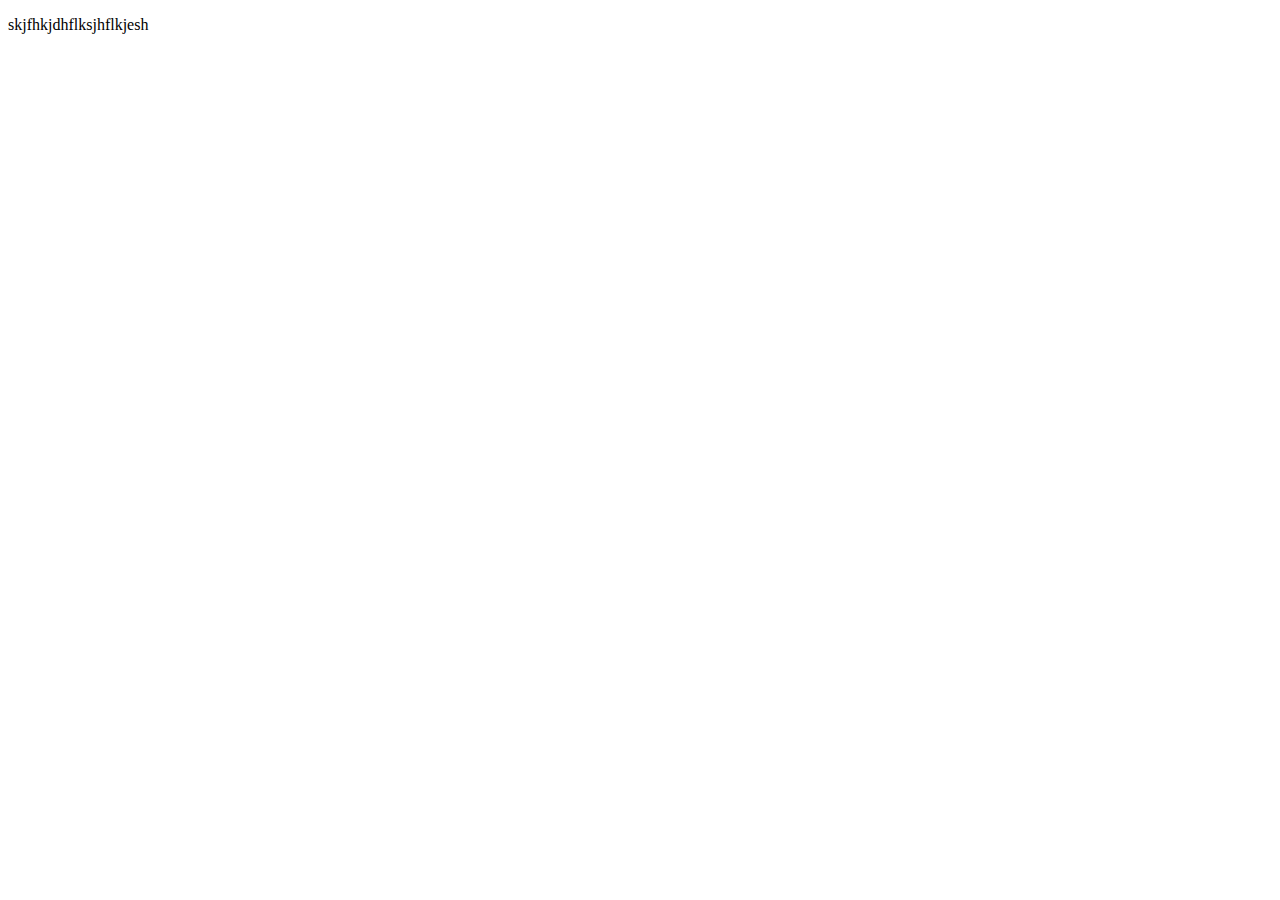
<file: service/service.html>
<!DOCTYPE html>
<html lang="en">
<head>
    <meta charset="UTF-8">
    <meta name="viewport" content="width=device-width, initial-scale=1.0">
    <title>Document</title>
</head>
<body>
    <p>skjfhkjdhflksjhflkjesh</p>
</body>
</html>
</file>
<file: style.css>
@import url("https://fonts.googleapis.com/css2?family=Inter:wght@200;300;400;500;600;700&display=swap");
* {
  margin: 0;
  padding: 0;
  box-sizing: border-box;
  font-family: "Inter", sans-serif;
}
:root {
  --background-color: #050519;
  --primary-color: #2b72fb;
  --white: white;
}

/* scroll  */
::-webkit-scrollbar {
  width: 7px;
}
::-webkit-scrollbar-track {
  background: var(--background-color);
}
::-webkit-scrollbar-thumb {
  background: var(--primary-color);
}
::-webkit-scrollbar-thumb:hover {
  background: lightblue;
}

body {
  font-family: inherit;
  background-color: var(--background-color);
  color: var(--white);
  overflow-x: hidden;
}
#primary-btn {
  background-color: #0078d4;
  color: #fff;
  padding: 0.5rem 1rem;
  border: none;
  font-size: 1rem;
  cursor: pointer;
  border-radius: 5px;
  transition: background-color 0.3s;
}

#primary-btn:hover {
  background-color: #005a9e;
}

#collapse-btn {
  display: inline-block;
  width: 100%;
  padding: 0.7rem;
  height: auto;
  /* margin: auto; */
  background-color: #0078d4;
  color: var(--white);
  border: none;
}

/* **********************************************
            navbar
************************************************ */
nav li,
a,
ul {
  color: var(--white) !important;
}
.navbar {
  background-color: transparent;
  position: sticky;
  top: 0;
  width: 100%;
}
.navbar-toggler-icon {
  border: 1px solid #fff;
  border-radius: 4px;
  padding: 2px;
}
.navbar-toggler {
  justify-content: center;
  align-items: center;
}
.navbar-nav .dropdown-menu {
  background: none;
}
.navbar-nav .nav-link {
  border-bottom: 2px solid transparent;
  transition: border-bottom 0.3s;
}
.navbar-nav .nav-link :hover {
  border-bottom: 2px solid #007bff;
}
@media screen and (max-width: 768px) {
  #navbarSupportedContent {
    height: 100vh;
    /* background-color: rgba(128, 128, 128, 0.7); */
    background-color: #050519 !important;
    position: absolute;
    top: 45px;
    width: 100%;
    left: 0;
    z-index: 1;
  }
  .navbar-nav .dropdown-menu {
    background-color: var(--background-color);
    border: none;
  }
}
/* **********************************************
            hero
************************************************ */

.hero {
  width: 100vw;
  height: 100vh;
  background-image: url("./assets/svg/home-hero.svg");
  background-repeat: no-repeat;
  background-position: 80% center;
  background-size: cover;
  position: relative;
  display: flex;
  align-items: center;
  justify-content: center;
  text-align: center;
}

.hero-content {
  max-width: 1200px;
  width: 80%;
}

.hero-text {
  padding: 2rem;
}

.hero-text h1 {
  font-size: 4rem;
  margin-bottom: 1rem;
  color: var(--primary-color);
  font: 900;
}

.hero-text p {
  font-size: 1.25rem;
  margin-bottom: 2rem;
}

@media (max-width: 768px) {
  .hero {
    background-position: center;
    background-image: url("./assets/svg/home-hero-mobile.png");
  }
  .hero-content {
    width: 100%;
  }
  .hero-text {
    padding: 1rem;
  }
  .hero-text h1 {
    font-size: 2rem;
  }
  .hero-text p {
    font-size: 1rem;
  }
}
/* **********************************************
           our services
************************************************ */

/* *************************************************************************
                          about us
*********************************************************************** */

#chartdiv {
  width: 100%;
  height: 500px;
  max-width: 100%;
  background-color: #050519;
}

.about-us {
  width: 90%;
  margin: 0 auto;
  display: flex;
  justify-content: space-between;
}

#about-us-heading {
  text-align: center;
  color: var(--primary-color);
}
.about-us .about-points {
  width: 60%;
  padding: 20px;
  margin: auto;
}

.about-us .about-points ul {
  list-style-type: none;
  padding-left: 20px;
  margin: 0 auto;
}
#about-us .about-points ul li::before {
  content: "✓ ";
  color: var(--primary-color);
  font-weight: 900;
}
.about-us .about-points ul li {
  line-height: 250%;
}
.about-us .about-btn {
  margin: 20px 100px;
  display: flex;
  gap: 3rem;
}

.about-us .rotating-globe {
  width: 40%;
  display: flex;
  justify-content: center;
  align-items: center;
}

.about-us .rotating-globe .globe-container {
  width: 100%;
  display: flex;
  justify-content: center;
  align-items: center;
  cursor: pointer;
}

.about-us .rotating-globe img {
  max-width: 100%;
  animation: rotate 10s linear infinite;
}

.about-us .rotating-globe img.paused {
  animation-play-state: paused;
}

@media (max-width: 600px) {
  .about-us .about-points {
    width: 100%;
  }
  .about-us .about-points .about-btn {
    margin: 5px;
    padding: 0;
  }
  .about-us .rotating-globe {
    /* display: none; */
    width: 100%;
  }
  .about-us {
    flex-direction: column;
  }
}
/* *********************************************************
                          special features
******************************************************** */
.special-features {
  max-width: 90%;
  margin: 0 auto;
}

.special-features h1 {
  text-align: center;
}
.expand-collapse {
  cursor: pointer;
  padding: 18px;
  width: 100%;
  border: none;
  text-align: left;
  outline: none;
  font-size: 15px;
}
.collapse-content {
  padding: 0 18px;
  display: none;
  overflow: hidden;
}
.collapsible-btn {
  margin-top: 10px;
}
.collapse-element {
  display: flex;
  justify-content: space-between;
  overflow-x: auto;
  white-space: nowrap;
}
.collapse-element img {
  max-width: 100%;
  height: auto;
}
figure,
figcaption {
  margin-top: 10px;
}
.expand-collapse .collapsible-btn.active + .collapse-content {
  max-height: auto; /* Adjust the max height as needed */
  transition: max-height 0.3s ease; /* Add a smooth transition effect */
}

/* .expand-collapse .collapsible-btn + .collapse-content {
  max-height: 0;
  overflow: hidden;
  transition: max-height 0.3s ease;
} */

/* @media (max-width: 768px) {
  .collapse-element {
    flex-direction: column;
  }

  .collapse-element img {
    width: 100%;
    max-width: none;
    height: 200px;
  }
} */
@media (max-width: 768px) {
  .collapse-element {
    flex-direction: column;
  }

  .collapse-element img {
    width: 100%;
    max-width: none;
    height: auto;
  }

  .collapse-element {
    overflow-x: hidden; /* Disable horizontal scrolling on smaller screens */
  }
}

/* *********************************************************
                         contact us
*********************************************************** */
#contact-us-heading {
  text-align: center;
}
.contact-us {
  display: flex;
  width: 90%;
  gap: 2rem;
  /* justify-content: space-evenly;  */
}

.contact {
  flex: 1;
  background-color: var(--bg-color);
  padding: 2rem;
  color: var(--white);
}
.contact-us-icon {
  margin-top: 10px;
  display: flex;
  align-items: center;
  gap: 4rem;
  display: flex;
  align-items: center;
  gap: 10px; /* Adjust the gap between icon and content */
}
.contact-us-icon i {
  color: blue;
  font-size: 24px; /* Change the icon size as needed */
  transition: color 0.3s; /* Add hover transition */
}

.contact-us-icon i:hover {
  color: white;
  background-color: var(--primary-color);
  width: 50px;
  height: 50px;
  border-radius: 50%;
  display: flex;
  justify-content: center;
  align-items: center;
}
.contact-us .collapse-content-description {
  margin: 0;
}
/* Ensure responsiveness for icons and content */
.contact-us-icon i {
  font-size: 20px;
}
.contact-us-icon {
}
/* Styling for the icon and heading in one row */
.contact-us-info {
  display: flex;
  align-items: center;
  gap: 10px; /* Adjust the gap between icon and text */
}

.contact-us-info i {
  font-size: 24px;
  color: blue;
}

.contact-us-info h3 {
  margin: 0;
}

/* Responsive adjustments */
@media screen and (max-width: 768px) {
  .contact-us {
    width: 90%;
  }
  .contact-us-info {
    flex-direction: column;
    align-items: flex-start;
    gap: 5px; /* Adjust the gap for smaller screens */
  }

  .contact-us-info i {
    font-size: 20px;
  }
}

.form-group {
  margin: 15px;
}

.contact-form .form-group {
  margin-bottom: 20px;
}

.contact-form form {
  transition: transform 0.3s; /* Add animation transition */
}

.contact-form form:focus {
  transform: scale(1.02); /* Add scaling effect on form click */
}

.label {
  display: block;
  font-size: 1rem;
}

.input-wrapper {
  position: relative;
  margin-top: 10px;
}

.input-label {
  position: absolute;
  top: 0;
  left: 0;
  transition: 0.2s;
  pointer-events: none;
  font-size: 1rem;
  color: var(--medium-grey);
}

.input-field {
  padding: 10px;
  width: 100%;
  border: none;
  outline: none;
  background-color: transparent;
  border-bottom: 1px solid var(--primary-color);
  color: #fff;
}
.input-field:focus + .input-label,
.input-field:valid + .input-label {
  top: -20px;
  font-size: 0.8rem;
  color: var(--primary-color);
}
.radio-group {
  margin-top: 20px;
  display: flex;
  align-items: center;
  gap: 2rem;
  /* justify-content: space-around;   comment */
}

.radio-group label {
  margin-right: 20px;
  font-size: 1rem;
}

.form-group button[type="submit"] {
  background-color: var(--primary-color);
  color: white;
  padding: 10px 20px;
  border: none;
  font-size: 1rem;
  cursor: pointer;
  border-radius: 5px;
  transition: background-color 0.3s;
}

.form-group button[type="submit"]:hover {
  background-color: #005a9e;
}

.user-names,
.phone-email {
  display: flex;
  gap: 4rem;
}

.form-group button {
  position: relative;
  left: 50%;
}

/* Ensure responsiveness for form inputs and buttons */
.input-field {
  width: 100%;
  max-width: 100%;
  padding: 8px;
}
/* Ensure responsiveness for radio group */
.radio-group label {
  font-size: 0.9rem;
}

/* Ensure responsiveness for form button */
.form-group button[type="submit"] {
  padding: 8px 16px;
}

@media screen and (max-width: 768px) {
  .contact-us {
    flex-direction: column-reverse;
  }
  .contact-form,
  .contact {
    order: 2; /* Change order to move form below the collapse button */
  }
  .contact-us-icon i {
    color: white;
    background-color: var(--primary-color);
    width: 50px;
    height: 50px;
    border-radius: 50%;
    display: flex;
    justify-content: center;
    align-items: center;
  }
}
/* *********************************************************
        Got Impressed by our features?
*********************************************************** */
p {
  flex: 2;
  padding: 10px;
}
/* .got-impressed {
  max-width: 90%;
  margin: 10px auto;
}
.impressed-body {
  width: 70%;
  display: flex;
  flex-wrap: wrap;
  justify-content: center;
  align-items: center;
}

#got-impressed button {
  padding: 10px 20px;
  margin: 10px;
}

@media (max-width: 768px) {
  .got-impressed {
    width: 100%;
  }
  .impressed-body {
    flex-direction: column;
  }
  .got-impressed p {
    flex: 1;
    padding: 10px;
    order: 1;
    text-align: center;
  }
} */
.got-impressed {
  max-width: 90%;
  margin: 10px auto;
  text-align: center;
  padding: 20px 0;
}

.impressed-content {
  display: flex;
  justify-content: space-between;
  align-items: center;
  width: 70%;
  margin: 0 auto;
}

.impressed-text {
  flex: 2;
  padding: 10px;
  text-align: left;
}

#primary-btn {
  padding: 10px 20px;
  margin: 10px;
}

/* Mobile and tablet styles */
@media (max-width: 768px) {
  .got-impressed {
    width: 100%;
  }

  .impressed-content {
    flex-direction: column;
  }

  .impressed-text {
    flex: 1;
    padding: 10px;
    text-align: center;
  }

  #primary-btn {
    width: 90%;
    margin: 10px auto;
  }
}

/* *********************************************************
                        footer
*********************************************************** */

.footer {
  display: flex;
  flex-wrap: wrap;
  justify-content: space-between;
  color: #fff;
  padding: 20px;
}

.column {
  flex: 1;
  padding: 20px;
  margin: 10px;
  border-radius: 5px;
  text-align: center;
}
.column h3 {
  font-size: 18px;
  margin-bottom: 15px; /* Increased margin to create more space between heading and list items */
  color: #fff;
}

footer ul a {
  text-decoration: none !important;
}
.column ul {
  padding: 0;
}

.column ul li {
  list-style: none;
  margin-bottom: 10px;
}

.column img {
  max-width: 100%;
}

@media (max-width: 1024px) {
  .footer {
    flex-direction: column;
  }

  .column {
    flex: 1;
    width: 100%;
    margin: 10px 0; /* Adjust margin for responsiveness */
  }
}

@media (max-width: 768px) {
  .column h3 {
    font-size: 16px;
  }
}

.contact-icon {
  color: #005eff;
  margin-right: 10px;
  font-size: 18px;
}

.social-link {
  text-decoration: none;
  color: #005eff;
  margin-right: 10px;
}

.social-icon {
  font-size: 24px;
}

.social-icon:hover {
  animation: beat 0.7s infinite;
}

@keyframes beat {
  0% {
    transform: scale(1);
  }
  50% {
    transform: scale(1.2);
  }
  100% {
    transform: scale(1);
  }
}

/* ****************************************************************
      special features page 
******************************************************** */

/* ********************************
          header
******************************** */
/* .special-hero-header {
  display: flex;
  height: 100vh;
  width: 100vw;
  max-width: 90%;
  color: white;
}

.special-hero-heading {
  flex: 1;
  display: flex;
  justify-content: center;
  align-items: center;
  margin: 0 50px;
}

.special-hero-heading h1 {
  font-family: "Abril Fatface", serif;
  font-size: 3.5rem;
  white-space: pre-line;
}

.special-hero-img {
  flex: 1;
}

@media (max-width: 768px) {
  .special-hero-header {
    flex-direction: column;
  }

  .special-hero-heading,
  .special-hero-img {
    width: 100%;
  }
  .special-hero-heading h1 {
    font-size: 2.5rem;
  }
}
@media (max-width: 1024px) {
  .special-hero-header {
    flex-direction: column;
    text-align: center;
  }

  .special-hero-heading,
  .special-hero-img {
    width: 100%;
  }

  .special-hero-heading h1 {
    margin: 20px 0;
  }
}
.special-roadmap h1 {
  text-align: center;
  color: white;
  margin-top: 40px;
} */

.special-hero-header {
  display: flex;
  height: 100vh;
  max-width: 90%;
  margin: 0 auto; /* Center the hero horizontally */
  color: white;
}

.special-hero-heading {
  flex: 1;
  display: flex;
  justify-content: center;
  align-items: center;
  margin: 0 20px; /* Adjust the margin as needed */
}

.special-hero-heading h1 {
  font-family: "Abril Fatface", serif;
  font-size: 3.5rem;
  white-space: pre-line;
  text-align: center; /* Center the text */
}

.special-hero-img {
  flex: 1;
  margin-top: 20px; /* Add margin to the top for spacing between text and image */
}

@media (max-width: 768px) {
  .special-hero-header {
    flex-direction: column;
  }

  .special-hero-heading,
  .special-hero-img {
    width: 100%;
    margin: 20px 0; /* Add margin for spacing between elements */
  }

  .special-hero-heading h1 {
    font-size: 2.5rem;
    margin: 20px 0;
  }
}


/* *********************************************************
                      services PAGE
*********************************************************** */

.service-container {
  display: flex;
  justify-content: center;
  align-items: center;
  max-width: 70%;
  margin: auto;
  gap: 4rem;
  margin-bottom: 30px;
}
.service-container-img {
  width: 30%;
  height: auto;
}
.service-container-description {
  width: 80%;
}
.service-container-description h1 {
  font-family: "Abril Fatface", serif;
  font-size: 2.5rem;
  text-align: center;
  letter-spacing: 3px;
  word-wrap: break-word;
  color: var(--primary-color);
}
.service-container-description p {
  width: 100%;
}

/* *************************************************
                 ABOUT US PAGE
************************************************* */
.about-hero {
  width: 100vw;
  height: 100vh;
  background-image: url(./assets/images/about-hero.png);
  display: flex;
  justify-content: center;
  align-items: center;
}
.about-hero h1 {
  color: white;
  font-size: 4rem;
}
.about-description {
  display: flex;
}
/* 
carousel
*/
h2 {
  text-align: center;
  padding: 20px;
}

.slick-slide {
  margin: 0px 20px;
}

.slick-slide img {
  width: 100%;
}

.slick-slider {
  position: relative;
  display: block;
  box-sizing: border-box;
  -webkit-user-select: none;
  -moz-user-select: none;
  -ms-user-select: none;
  user-select: none;
  -webkit-touch-callout: none;
  -khtml-user-select: none;
  -ms-touch-action: pan-y;
  touch-action: pan-y;
  -webkit-tap-highlight-color: transparent;
}

.slick-list {
  position: relative;
  display: block;
  overflow: hidden;
  margin: 0;
  padding: 0;
}

.slick-list:focus {
  outline: none;
}

.slick-list.dragging {
  cursor: pointer;
  cursor: hand;
}

.slick-slider .slick-track,
.slick-slider .slick-list {
  -webkit-transform: translate3d(0, 0, 0);
  -moz-transform: translate3d(0, 0, 0);
  -ms-transform: translate3d(0, 0, 0);
  -o-transform: translate3d(0, 0, 0);
  transform: translate3d(0, 0, 0);
}

.slick-track {
  position: relative;
  top: 0;
  left: 0;
  display: block;
}

.slick-track:before,
.slick-track:after {
  display: table;
  content: "";
}

.slick-track:after {
  clear: both;
}

.slick-loading .slick-track {
  visibility: hidden;
}

.slick-slide {
  display: none;
  float: left;
  height: 100%;
  min-height: 1px;
}

[dir="rtl"] .slick-slide {
  float: right;
}

.slick-slide img {
  display: block;
}

.slick-slide.slick-loading img {
  display: none;
}

.slick-slide.dragging img {
  pointer-events: none;
}

.slick-initialized .slick-slide {
  display: block;
}

.slick-loading .slick-slide {
  visibility: hidden;
}

.slick-vertical .slick-slide {
  display: block;
  height: auto;
  border: 1px solid transparent;
}

.slick-arrow.slick-hidden {
  display: none;
}

/* ************************************************************    
                    special features 
*******************************************************************/

@font-face {
  font-family: "ESL Legend";
  src: url(https://raw.githubusercontent.com/SochavaAG/example-mycode/master/pens/timeline/fonts/legend/ESLLegend-Regular.eot);
  src: url(https://raw.githubusercontent.com/SochavaAG/example-mycode/master/pens/timeline/fonts/legend/ESLLegend-Regular.eot#iefix)
      format("embedded-opentype"),
    url(https://raw.githubusercontent.com/SochavaAG/example-mycode/master/pens/timeline/fonts/legend/ESLLegend-Regular.woff2)
      format("woff2"),
    url(https://raw.githubusercontent.com/SochavaAG/example-mycode/master/pens/timeline/fonts/legend/ESLLegend-Regular.woff)
      format("woff"),
    url(https://raw.githubusercontent.com/SochavaAG/example-mycode/master/pens/timeline/fonts/legend/ESLLegend-Regular.ttf)
      format("truetype"),
    url(https://raw.githubusercontent.com/SochavaAG/example-mycode/master/pens/timeline/fonts/legend/ESLLegend-Regular.svg#eicon)
      format("svg");
  font-style: normal;
  font-weight: normal;
}

@font-face {
  font-family: "ESL Legend";
  src: url(https://raw.githubusercontent.com/SochavaAG/example-mycode/master/pens/timeline/fonts/legend/ESLLegend-Bold.eot);
  src: url(https://raw.githubusercontent.com/SochavaAG/example-mycode/master/pens/timeline/fonts/legend/ESLLegend-Bold.eot#iefix)
      format("embedded-opentype"),
    url(https://raw.githubusercontent.com/SochavaAG/example-mycode/master/pens/timeline/fonts/legend/ESLLegend-Bold.woff2)
      format("woff2"),
    url(https://raw.githubusercontent.com/SochavaAG/example-mycode/master/pens/timeline/fonts/legend/ESLLegend-Bold.woff)
      format("woff"),
    url(https://raw.githubusercontent.com/SochavaAG/example-mycode/master/pens/timeline/fonts/legend/ESLLegend-Bold.ttf)
      format("truetype"),
    url(https://raw.githubusercontent.com/SochavaAG/example-mycode/master/pens/timeline/fonts/legend/ESLLegend-Bold.svg#eicon)
      format("svg");
  font-style: normal;
  font-weight: bold;
}
/* ********************************
  header
******************************** */
.special-hero-header {
  display: flex;
  height: 100vh;
  width: 100vw;
  max-width: 90%;
  color: white;
}

.special-hero-heading {
  flex: 1;
  display: flex;
  justify-content: center;
  align-items: center;
  margin: 0 50px;
}

.special-hero-heading h1 {
  font-family: "Abril Fatface", serif;
  font-size: 3.5rem;
  white-space: pre-line;
}

.special-hero-img {
  flex: 1;
}

@media (max-width: 768px) {
  .special-hero-header {
    flex-direction: column;
  }

  .special-hero-heading,
  .special-hero-img {
    width: 100%;
  }

  .special-hero-heading h1 {
    font-size: 2.5rem;
  }
}

@media (max-width: 1024px) {
  .special-hero-header {
    flex-direction: column;
    text-align: center;
  }

  .special-hero-heading,
  .special-hero-img {
    width: 100%;
  }

  .special-hero-heading h1 {
    margin: 20px 0;
  }
}

.special-roadmap h1 {
  text-align: center;
  color: white;
  margin-top: 40px;
}

/* ********************************
    timeline
******************************** */
@font-face {
  font-family: "ESL Legend";
  src: url(https://raw.githubusercontent.com/SochavaAG/example-mycode/master/pens/timeline/fonts/legend/ESLLegend-Light.eot);
  src: url(https://raw.githubusercontent.com/SochavaAG/example-mycode/master/pens/timeline/fonts/legend/ESLLegend-Light.eot#iefix)
      format("embedded-opentype"),
    url(https://raw.githubusercontent.com/SochavaAG/example-mycode/master/pens/timeline/fonts/legend/ESLLegend-Light.woff2)
      format("woff2"),
    url(https://raw.githubusercontent.com/SochavaAG/example-mycode/master/pens/timeline/fonts/legend/ESLLegend-Light.woff)
      format("woff"),
    url(https://raw.githubusercontent.com/SochavaAG/example-mycode/master/pens/timeline/fonts/legend/ESLLegend-Light.ttf)
      format("truetype"),
    url(https://raw.githubusercontent.com/SochavaAG/example-mycode/master/pens/timeline/fonts/legend/ESLLegend-Light.svg#eicon)
      format("svg");
  font-style: normal;
  font-weight: 300;
}

main img {
  max-width: 100%;
}

main .ag-format-container {
  width: 1160px;
  margin: 0 auto;

  position: relative;
}

.ag-timeline-block {
  padding: 100px 0;
}

.ag-timeline_item {
  margin: 0 0 50px;

  position: relative;
}

.ag-timeline_item:nth-child(2n) {
  text-align: right;
}

.ag-timeline {
  display: inline-block;
  width: 100%;
  max-width: 100%;
  margin: 0 auto;

  position: relative;
}

.ag-timeline_line {
  width: 2px;
  background-color: #393935;

  position: absolute;
  top: 2px;
  left: 50%;
  bottom: 0;

  overflow: hidden;

  -webkit-transform: translateX(-50%);
  -ms-transform: translateX(-50%);
  transform: translateX(-50%);
}

.ag-timeline_line-progress {
  width: 100%;
  height: 20%;
  /* background color */
  background-color: #2b72fb;
  /* background-color: #ff0; */
}

.ag-timeline-card_box {
  padding: 0 0 20px 50%;
}

.ag-timeline_item:nth-child(2n) .ag-timeline-card_box {
  padding: 0 50% 20px 0;
}

.ag-timeline-card_point-box {
  display: inline-block;
  margin: 0 14px 0 -28px;
}

.ag-timeline_item:nth-child(2n) .ag-timeline-card_point-box {
  margin: 0 -28px 0 14px;
}

.ag-timeline-card_point {
  height: 50px;
  line-height: 50px;
  width: 50px;
  /* border: 3px solid #ff0; */
  /* background color */
  border: 3px solid #2b72fb;

  color: #2b72fb;
  background-color: #1d1d1b;

  text-align: center;
  font-family: "ESL Legend", sans-serif;
  font-size: 20px;
  color: #fff;

  -webkit-border-radius: 50%;
  -moz-border-radius: 50%;
  border-radius: 50%;
}

.js-ag-active .ag-timeline-card_point {
  color: #1d1d1b;
  /* background color */
  background-color: #2b72fb;
  /* background-color: #ff0; */
}

.ag-timeline-card_meta-box {
  display: inline-block;
}

.ag-timeline-card_meta {
  margin: 10px 0 0;

  font-family: "ESL Legend", sans-serif;
  font-weight: bold;
  font-size: 28px;
  /* background color */
  color: #2b72fb;
  /* color: #ff0; */
}

.ag-timeline-card_item {
  display: inline-block;
  width: 45%;
  margin: -77px 0 0;
  /* background color */
  background-color: #2b72fb;

  opacity: 0;

  -webkit-border-radius: 6px;
  -moz-border-radius: 6px;
  border-radius: 6px;

  -webkit-box-shadow: 0 0 0 0 rgba(0, 0, 0, 0.5);
  -moz-box-shadow: 0 0 0 0 rgba(0, 0, 0, 0.5);
  -o-box-shadow: 0 0 0 0 rgba(0, 0, 0, 0.5);
  box-shadow: 0 0 0 0 rgba(0, 0, 0, 0.5);

  -webkit-transition: -webkit-transform 0.5s, opacity 0.5s;
  -moz-transition: -moz-transform 0.5s, opacity 0.5s;
  -o-transition: -o-transform 0.5s, opacity 0.5s;
  transition: transform 0.5s, opacity 0.5s;

  position: relative;
}

.ag-timeline_item:nth-child(2n + 1) .ag-timeline-card_item {
  -webkit-transform: translateX(-200%);
  -moz-transform: translateX(-200%);
  -ms-transform: translateX(-200%);
  -o-transform: translateX(-200%);
  transform: translateX(-200%);
}

.ag-timeline_item:nth-child(2n) .ag-timeline-card_item {
  -webkit-transform: translateX(200%);
  -moz-transform: translateX(200%);
  -ms-transform: translateX(200%);
  -o-transform: translateX(200%);
  transform: translateX(200%);
}

.js-ag-active.ag-timeline_item:nth-child(2n + 1) .ag-timeline-card_item,
.js-ag-active.ag-timeline_item:nth-child(2n) .ag-timeline-card_item {
  opacity: 1;

  -webkit-transform: translateX(0);
  -moz-transform: translateX(0);
  -ms-transform: translateX(0);
  -o-transform: translateX(0);
  transform: translateX(0);
}

.ag-timeline-card_arrow {
  height: 18px;
  width: 18px;
  margin-top: 20px;
  /* background color */
  /* background-color: #282828; */
  background-color: #2b72fb;

  z-index: -1;
  position: absolute;
  top: 0;
  right: 0;

  -webkit-transform: rotate(45deg);
  -moz-transform: rotate(45deg);
  -ms-transform: rotate(45deg);
  -o-transform: rotate(45deg);
  transform: rotate(45deg);
}

.ag-timeline_item:nth-child(2n + 1) .ag-timeline-card_arrow {
  margin-left: calc(-18px / 2);
  margin-right: calc(-18px / 2);
}

.ag-timeline_item:nth-child(2n) .ag-timeline-card_arrow {
  margin-left: -10px;

  right: auto;
  left: 0;
}

.ag-timeline-card_img {
  width: 100%;
  /* align-items: center; */
}

.ag-timeline-card_info {
  padding: 20px 30px;
}

.ag-timeline-card_title {
  display: none;
  margin: 10px 0 0;

  font-family: "ESL Legend", sans-serif;
  font-weight: bold;
  font-size: 28px;
  /* color: #ff0; */
  /* background color */
  color: #2b72fb;
}

.ag-timeline-card_desc {
  line-height: 1.45;

  font-size: 16px;
  color: #fff;
}

@media only screen and (max-width: 979px) {
  .ag-timeline_line {
    left: 30px;
  }

  .ag-timeline_item:nth-child(2n) {
    text-align: left;
  }

  .ag-timeline-card_box,
  .ag-timeline_item:nth-child(2n) .ag-timeline-card_box {
    padding: 0 0 20px;
  }

  .ag-timeline-card_meta-box {
    display: none;
  }

  .ag-timeline-card_point-box,
  .ag-timeline_item:nth-child(2n) .ag-timeline-card_point-box {
    margin: 0 0 0 8px;
  }

  .ag-timeline-card_point {
    height: 40px;
    line-height: 40px;
    width: 40px;
  }

  .ag-timeline-card_item {
    width: auto;
    margin: -65px 0 0 75px;
  }

  .ag-timeline_item:nth-child(2n + 1) .ag-timeline-card_item,
  .ag-timeline_item:nth-child(2n) .ag-timeline-card_item {
    -webkit-transform: translateX(200%);
    -moz-transform: translateX(200%);
    -ms-transform: translateX(200%);
    -o-transform: translateX(200%);
    transform: translateX(200%);
  }

  .ag-timeline_item:nth-child(2n + 1) .ag-timeline-card_arrow {
    right: auto;
    left: 0;
  }

  .ag-timeline-card_title {
    display: block;
  }

  .ag-timeline-card_arrow {
    margin-top: 12px;
  }
}

@media only screen and (max-width: 767px) {
  .ag-format-container {
    width: 96%;
  }

  .ag-timeline-card_img {
    height: auto;
    width: auto;
  }
}

@media only screen and (max-width: 639px) {
  .ag-timeline_title {
    font-size: 60px;
  }

  .ag-timeline-card_info {
    padding: 10px 15px;
  }

  .ag-timeline-card_desc {
    font-size: 14px;
  }
}

@media only screen and (max-width: 479px) {
}

@media (min-width: 768px) and (max-width: 979px) {
  .ag-format-container {
    width: 750px;
  }
}

@media (min-width: 980px) and (max-width: 1161px) {
  .ag-format-container {
    width: 960px;
  }
}

/* *****************************************************************************8
                      CONTACT PAGE 
******************************************************************8********/
.special-hero-header {
  display: flex;
  height: 100vh;
  width: 100vw;
  max-width: 90%;
  color: white;
}

.special-hero-heading {
  flex: 1;
  display: flex;
  justify-content: center;
  align-items: center;
  margin: 0 50px;
}

.special-hero-heading h1 {
  font-family: "Abril Fatface", serif;
  font-size: 3.5rem;
  white-space: pre-line;
}

.special-hero-img {
  flex: 1;
}

@media (max-width: 768px) {
  .special-hero-header {
    flex-direction: column;
  }

  .special-hero-heading,
  .special-hero-img {
    width: 100%;
    margin-bottom: 20px;
    height: 100vh;
  }

  .special-hero-heading h1 {
    font-size: 2.5rem;
  }
}

@media (max-width: 1024px) {
  .special-hero-header {
    flex-direction: column;
    text-align: center;
  }

  .special-hero-heading,
  .special-hero-img {
    width: 100%;
    margin-bottom: 20px;
  }

  .special-hero-heading h1 {
    margin: 20px 0;
  }
}

.special-roadmap h1 {
  text-align: center;
  color: white;
  margin-top: 40px;
}
/* 
form
*/
</file>
